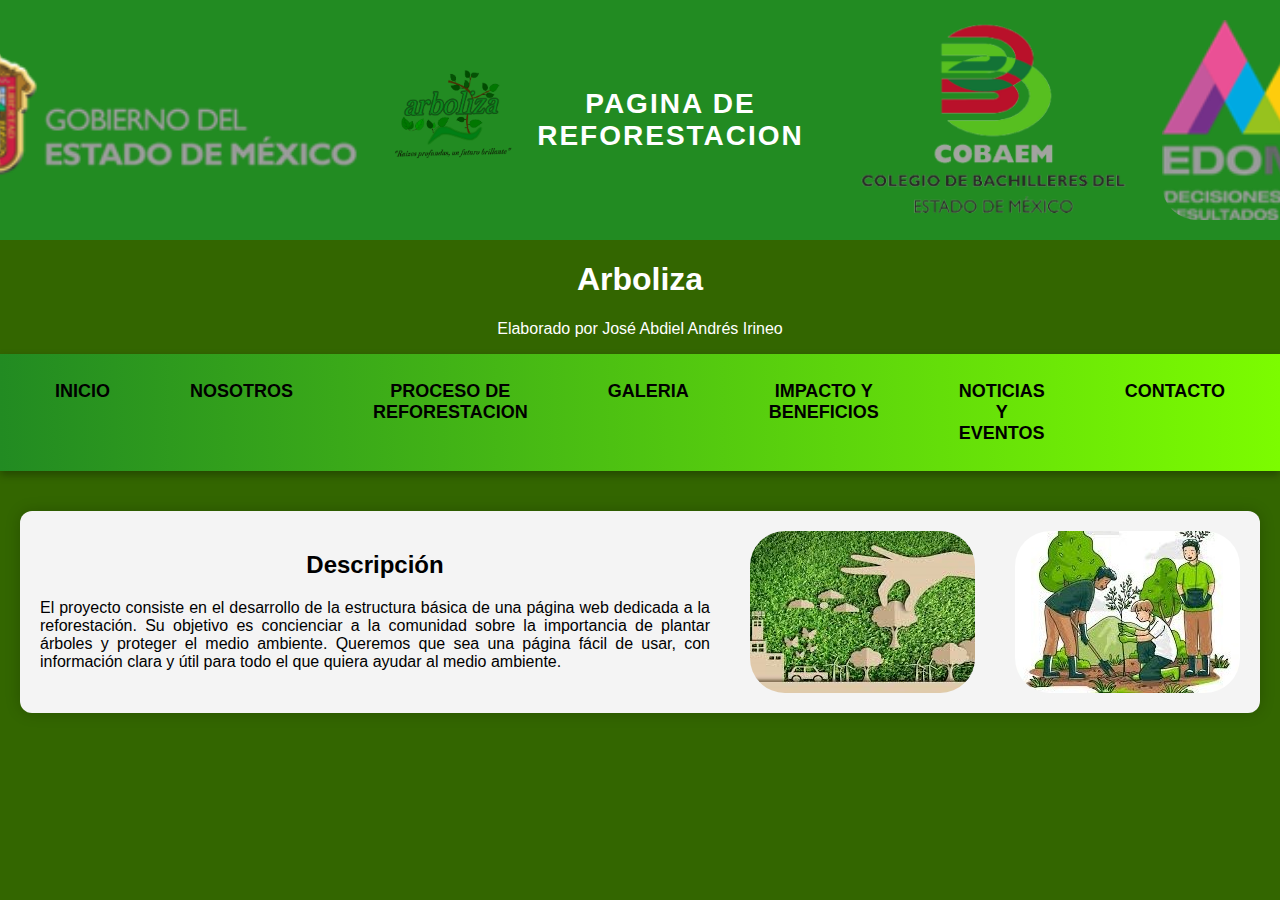
<file: Index.html>
<!DOCTYPE html>
<html>
<head>
	<meta charset="utf-8">
	<meta name="viewport" content="width=device-width, initial-scale=1">
    <link rel="stylesheet" type="text/css" href="estilos.css">
	<title>Arboliza</title>
</head>
<body>
	<header>
	<img src="Img/Estado.png" alt="logo del portafolio">
	<img src="Img/logo1.png" alt="logo del portafolio">
	<span>pagina de Reforestacion</span>
	<img src="Img/Cobaem.png" alt="logo del portafolio">
	<img src="Img/Edomex.png" alt="logo del portafolio">
</header>
<h1>
	Arboliza
</h1>
<p>Elaborado por José Abdiel Andrés Irineo</p>
<!--Barra de navegacion-->
<nav>
	<ul>
		<li><a href="Inicio.html">Inicio</a></li>
		<li>
			<a href="Nosotros.html">Nosotros</a>
			<ul class="Submenu">
			</ul>
		</li>
		<li><a href="Proceso de reforestación.html">Proceso de reforestacion </a></li>
		<li><a href="Galeria.html">Galeria </a></li>
		<li><a href="Impacto y beneficios.html">Impacto y beneficios</a></li>
		<li><a href="Noticias y eventos.html">Noticias y eventos</a></li>
		<li><a href="Contacto.html">Contacto</a></li>
	</ul>
</nav>
<link rel="stylesheet" type="text/css" href="Estilos de texto.css">
<div class="contenido">
	</header>
<! - - Main - ->
<main>
	<aside>
	    <h2>Descripción</h2>
		<p>El proyecto consiste en el desarrollo de la estructura básica de una página web dedicada a la reforestación. Su objetivo es concienciar a la comunidad sobre la importancia de plantar árboles y proteger el medio ambiente. Queremos que sea una página fácil de usar, con información clara y útil para todo el que quiera ayudar al medio ambiente.</p>
		</aside>
	</main>
	<img src="Img/Fotor.jpeg" alt="Foto destacada">
	<img src="Img/verde.jpeg" alt="Foto destacada">
</div>
</body>
</html>
</file>
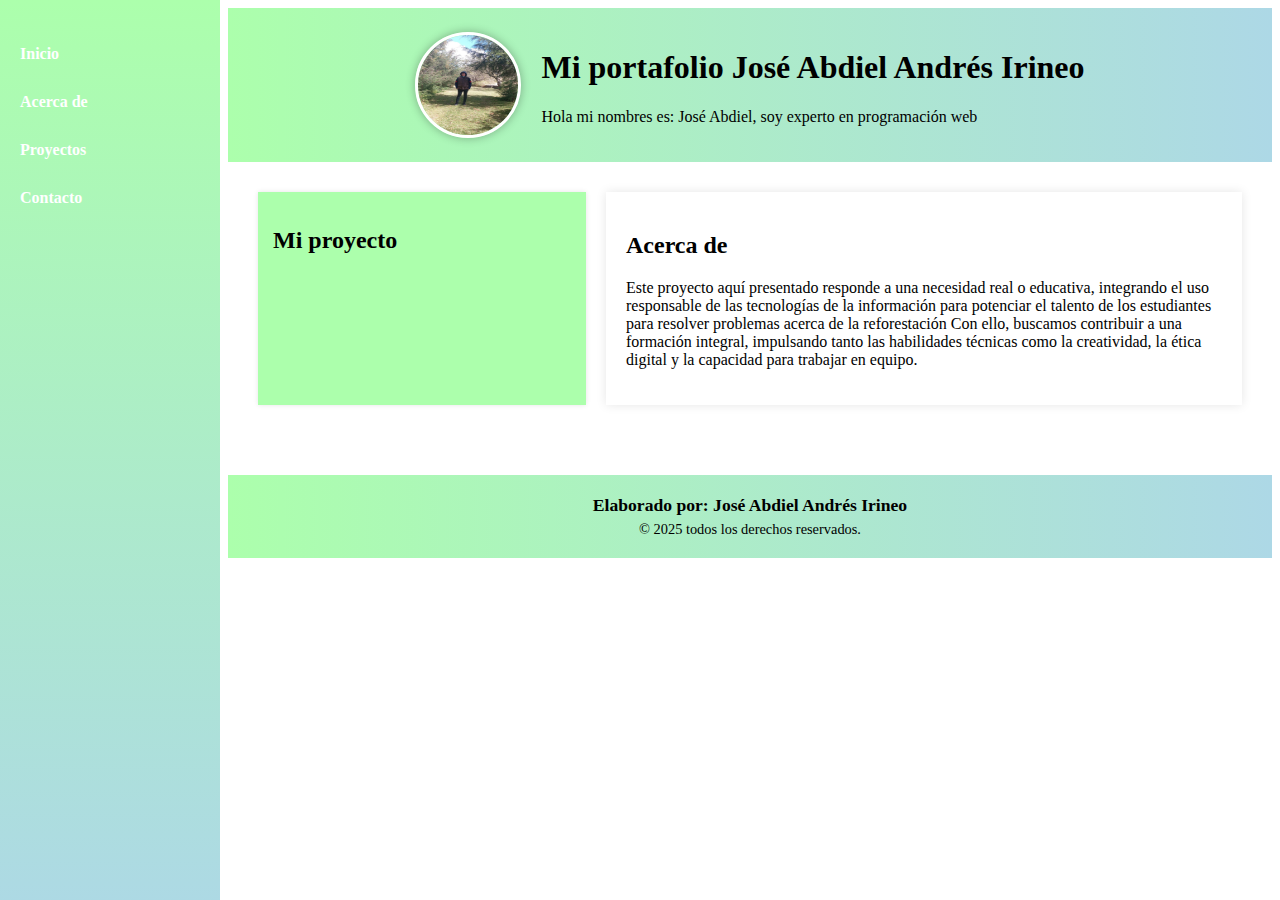
<file: Acerca de.html>
<!DOCTYPE html>
<html>
<head>
	<meta charset="utf-8">
	<meta name="viewport" content="width=device-width, initial-scale=1">
	<link rel="stylesheet" type="text/css" href="Estilosdeinicio1.css">
	<title>Acerca de</title>
</head>
<!--nav izquierdo-->
<nav>
	<ul>
		<li><a href="Index1.html">Inicio
		</a></li>
		<li><a href="Acerca de.html">Acerca de</a></li>
		<li><a href="#">Proyectos</a>
		<ul>
			<li><a href="#">Calificaciones</a></li>
			<li><a href="Directorio.html">Directorio</a></li>
			<li><a href="Index.html">Reforestación</a></li>
			<li><a href="Cuestionario1.html">Cuestionario</a></li>
		</ul> 
	</li>
		<li><a href="Contacto2.html">Contacto</a></li>
	</ul>
</nav>
<div class="contenido">
<!--header con imagen-->
<header>
	<img src="img2/Yo.jpg" alt="Foto de perfil">
	<div class="titulo">
		<h1>Mi portafolio José Abdiel Andrés Irineo</h1>
		<title>ARBOLIZA</title>
		<p>Hola mi nombres es: José Abdiel, soy experto en programación web</p>
	</div>
</header>
<body>
	<! - - Main - ->
<main>
	<aside>
	    <h2>Mi proyecto</h2>
		</aside>
		<article>
			<h2>Acerca de</h2>
			<p>Este proyecto aquí presentado responde a una necesidad real o educativa, integrando el uso responsable de las tecnologías de la información para potenciar el talento de los estudiantes para resolver problemas acerca de la reforestación

Con ello, buscamos contribuir a una formación integral, impulsando tanto las habilidades técnicas como la creatividad, la ética digital y la capacidad para trabajar en equipo.</p>
		</article>
	</main>
	<!--footer-->
	<footer>
		<h3>Elaborado por: José Abdiel Andrés Irineo</h3>
		<p>&copy; 2025 todos los derechos reservados.</p>
	</footer>
</div>
	</html>
</body>
</html>
</file>
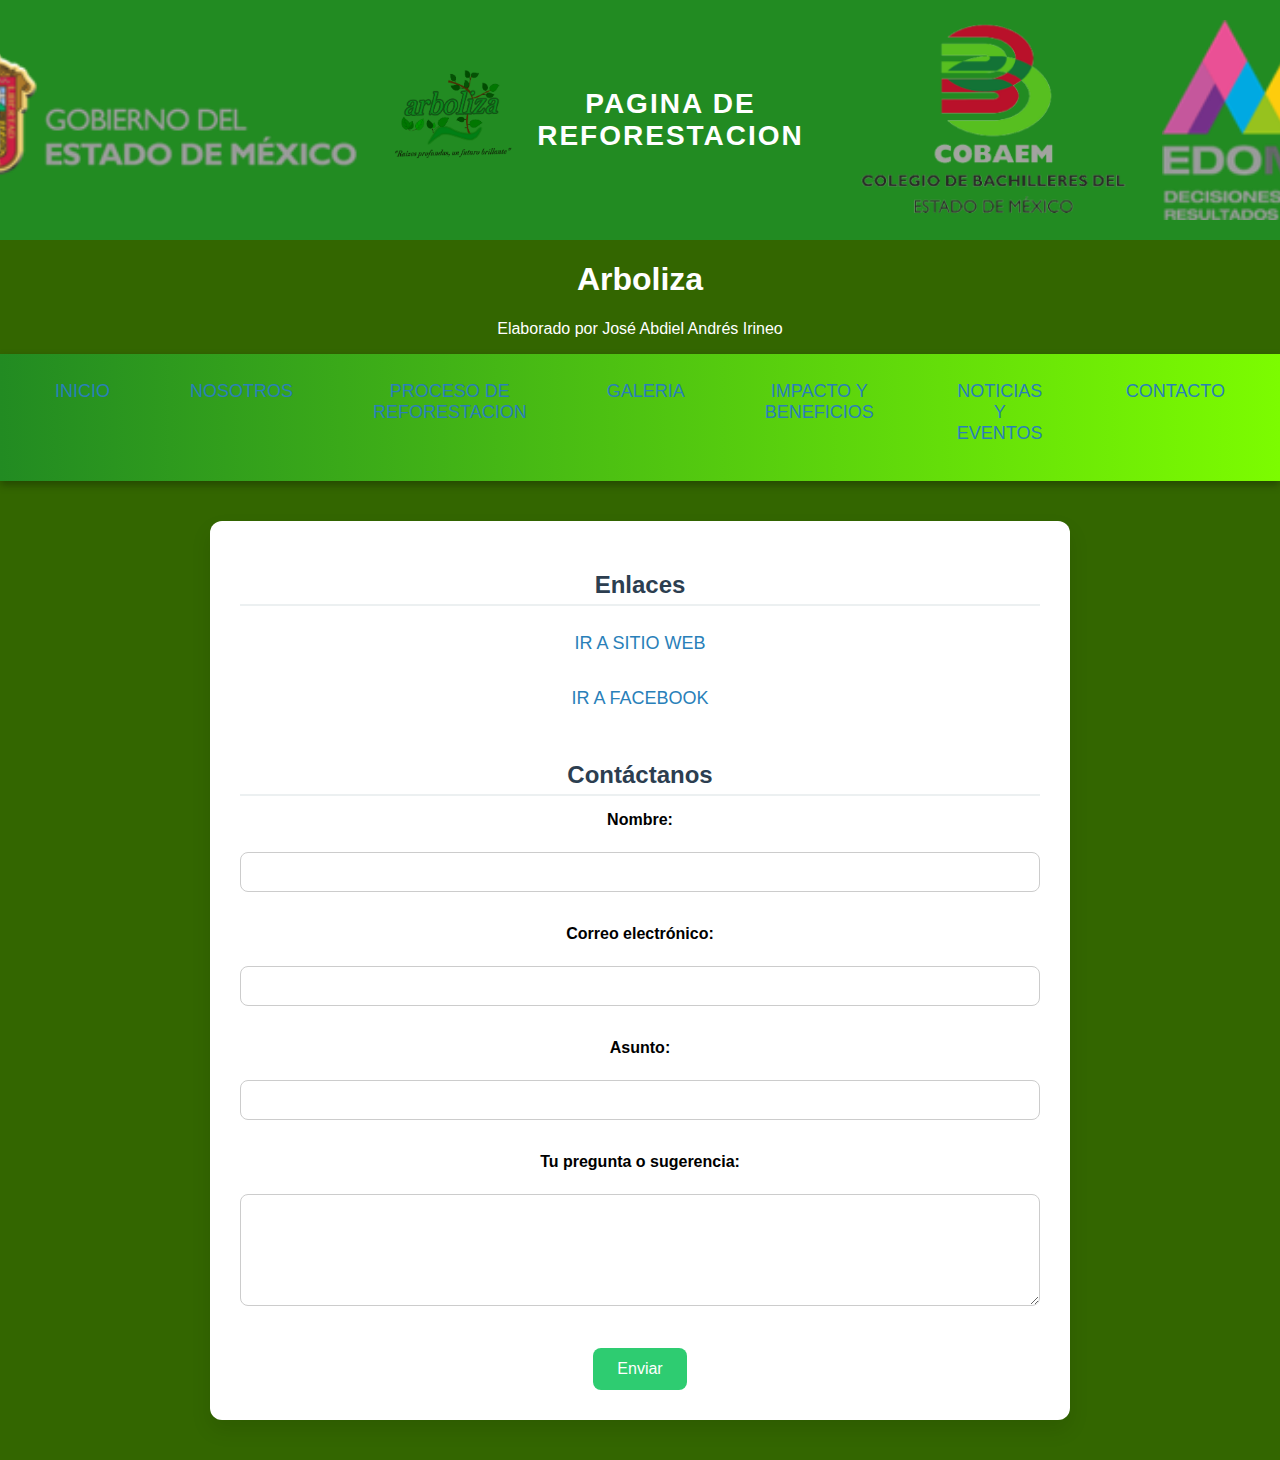
<file: Contacto.html>
<!DOCTYPE html>
<html>
<head>
	<meta charset="utf-8">
	<meta name="viewport" content="width=device-width, initial-scale=1">
	<link rel="stylesheet" type="text/css" href="estilos.css">
	<title>Arboliza</title>
</head>
<body>
	<header>
	<img src="Img/Estado.png" alt="logo del portafolio">
	<img src="Img/logo1.png" alt="logo del portafolio">
	<span>pagina de Reforestacion</span>
	<img src="Img/Cobaem.png" alt="logo del portafolio">
	<img src="Img/Edomex.png" alt="logo del portafolio">
</header>
<h1>
	Arboliza
</h1>
<p>Elaborado por José Abdiel Andrés Irineo</p>
<!--Barra de navegacion-->
<nav>
	<ul>
		<li><a href="Inicio.html">Inicio</a></li>
		<li>
			<a href="Nosotros.html">Nosotros</a></li>
			<ul class="Submenu"></ul>
		</li>
		<li><a href="Proceso de reforestación.html">Proceso de reforestacion </a></li>
		<li><a href="Galeria.html">Galeria </a></li>
		<li><a href="Impacto y beneficios.html">Impacto y beneficios</a></li>
		<li><a href="Noticias y eventos.html">Noticias y eventos</a></li>
		<li><a href="Contacto.html">Contacto</a></li>
	</ul>
</nav>
<link rel="stylesheet" type="text/css" href="Estilocontacto.css">
<div class="contenido">
<! - - Main - ->
<main>
	<h2>Enlaces</h2>
			<ul>
			<section>
				<li><a href="http://cobaem.edomex.gob.mx/" target="-blank">Ir a sitio web</a></li>
				<li><a href="https://www.facebook.com/share/1Esn23o8Gd/" target="-blank">Ir a facebook</a></li>
			</section>
			</ul>
<form action="tu_correo_o_script.php" method="post">
  <h2>Contáctanos</h2>
  
  <label for="nombre">Nombre:</label><br>
  <input type="text" id="nombre" name="nombre" required><br><br>
  
  <label for="email">Correo electrónico:</label><br>
  <input type="email" id="email" name="email" required><br><br>
  
  <label for="asunto">Asunto:</label><br>
  <input type="text" id="asunto" name="asunto"><br><br>
  
  <label for="mensaje">Tu pregunta o sugerencia:</label><br>
  <textarea id="mensaje" name="mensaje" rows="6" required></textarea><br><br>
  
  <button type="submit">Enviar</button>
</form>
</main>
</body>
</html>
</file>
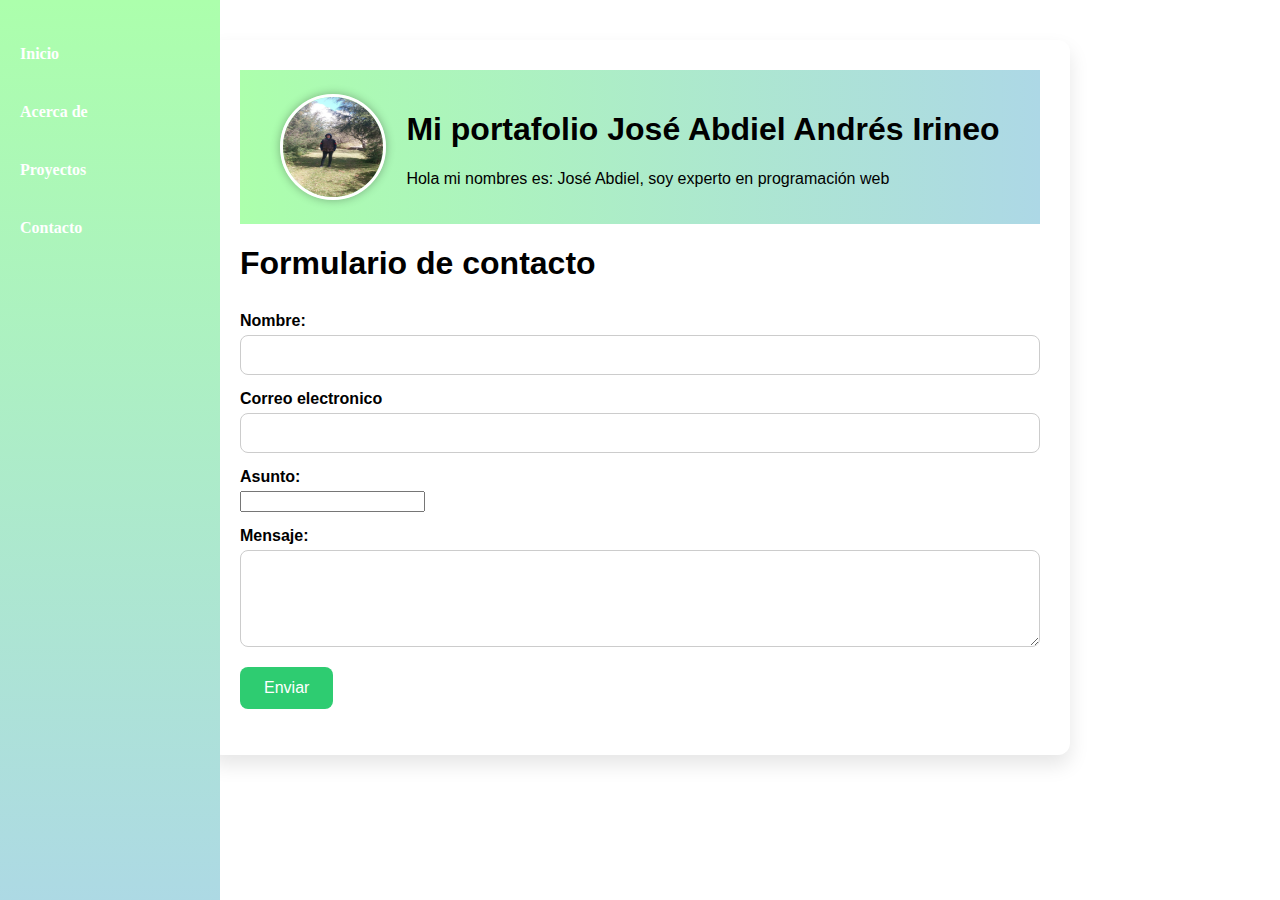
<file: Contacto2.html>
<html lang="es">
<head>
	<meta charset="UTF-8">
	<title>Mi Portafolio 603A</title>
	<style type="text/css"></style>
	<link rel="stylesheet" type="text/css" href="Estilosdeinicio1.css">
	<title>ARBOLIZA</title>
</head>
<!--nav izquierdo-->
<nav>
	<ul>
		<li><a href="Index1.html">Inicio
		</a></li>
		<li><a href="Acerca de.html">Acerca de</a></li>
		<li><a href="#">Proyectos</a>
		<ul>
			<li><a href="Calificaciones.html">Calificaciones</a></li>
			<li><a href="Directorio.html">Directorio</a></li>
			<li><a href="Index.html">Reforestación</a></li>
			<li><a href="Cuestionario1.html">Cuestionario</a></li>
		</ul> </li>
		<li><a href="Contacto2.html">Contacto</a></li>
	</ul>
</nav>
<div class="contenido">
<!--header con imagen-->
<header>
	<img src="img2/Yo.jpg" alt="Foto de perfil">
	<div class="titulo">
		<h1>Mi portafolio José Abdiel Andrés Irineo</h1>
		<title>ARBOLIZA</title>
		<p>Hola mi nombres es: José Abdiel, soy experto en programación web</p>
	</div>
</header>
	<meta name="viewport" content="width=device-width, initial-scale=1">
	<link rel="stylesheet" type="text/css" href="Estilocontacto.css">
	<title>Contacto</title>
</head>
<body>
<h1>Formulario de contacto</h1>
<form action="#"methad="past">
<label for="nombre">Nombre:</label>
<input type="text" id="nombre" name="nombre" required>
<label for="correo">Correo electronico</label>
<input type="email" id="correo" name="correo" required> 
<label for="asunto">Asunto:</label>
<input type="asunto" id="asunto" name="asunto" required>
<label for="mensaje">Mensaje:</label>
<textarea id="mensaje" name="mensaje" rows="5" required></textarea>
<button type="submit">Enviar</button>
</form>
</body>
</html>
</file>
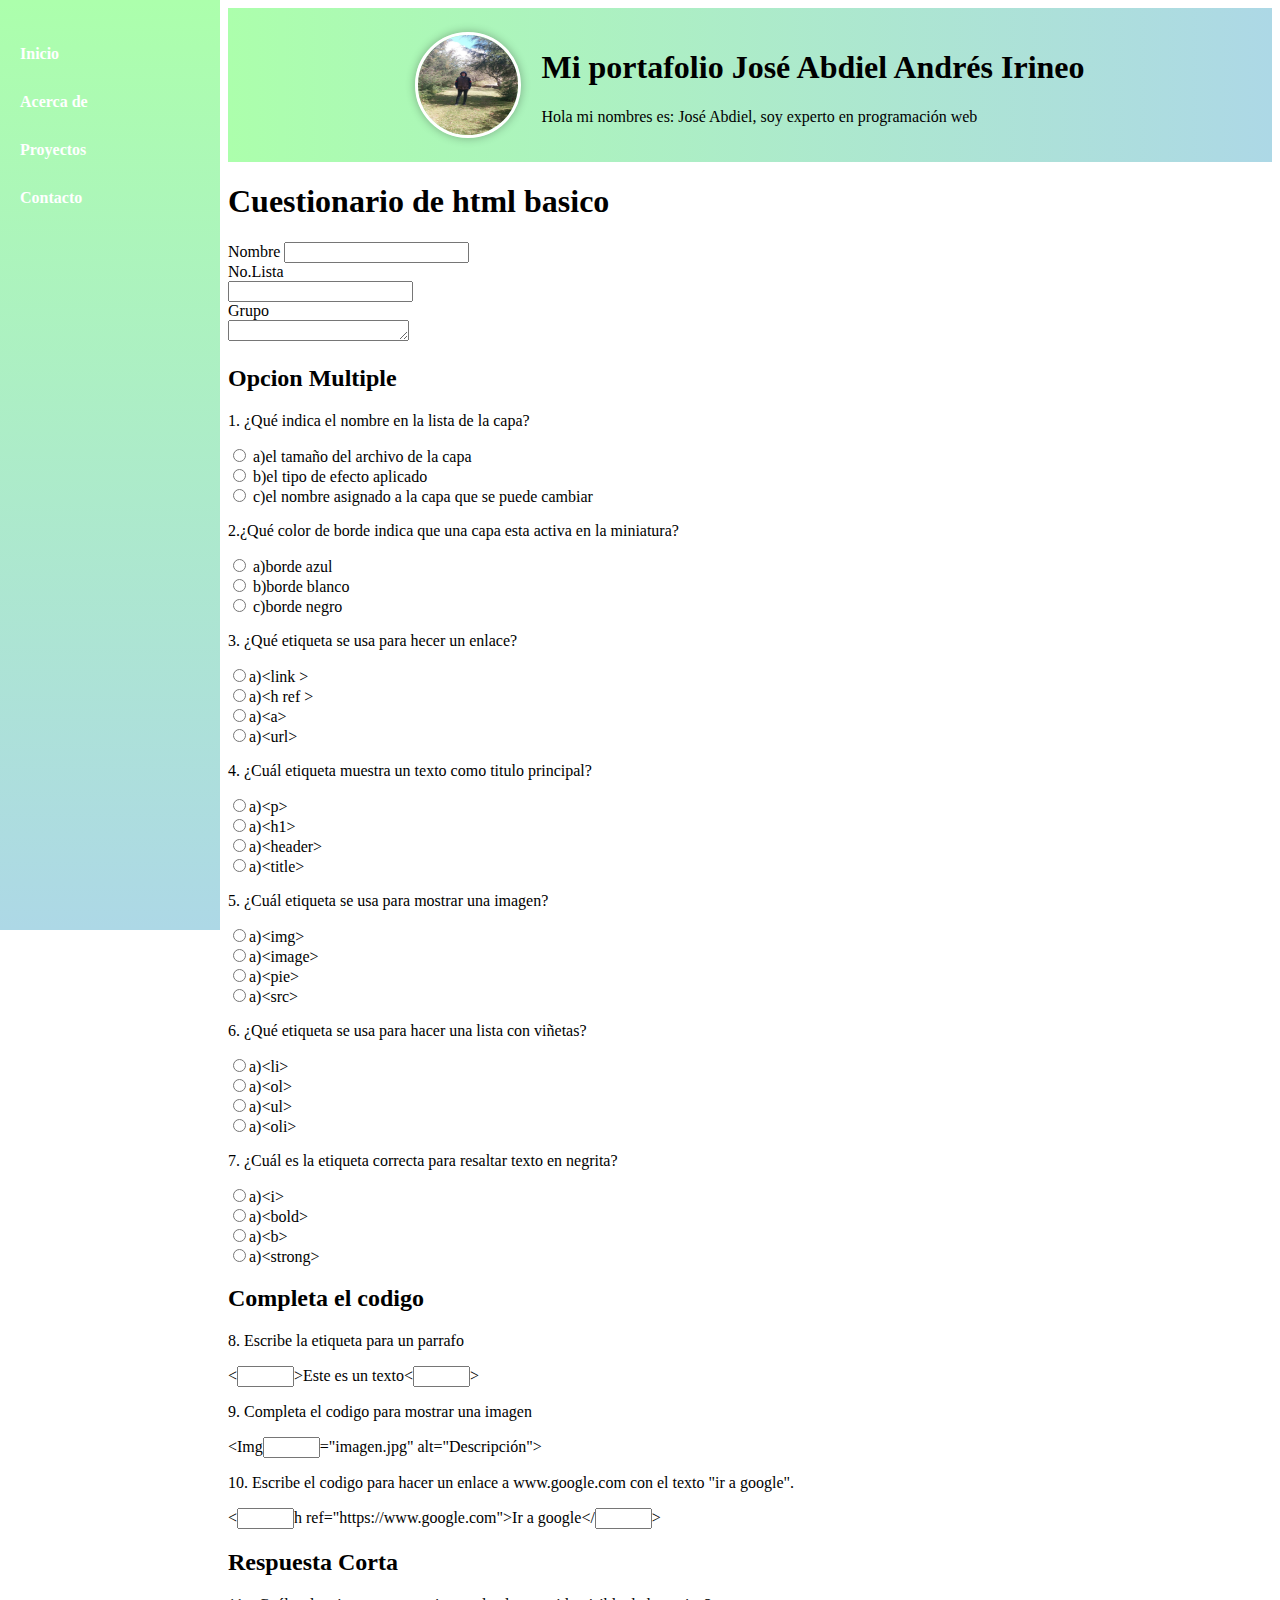
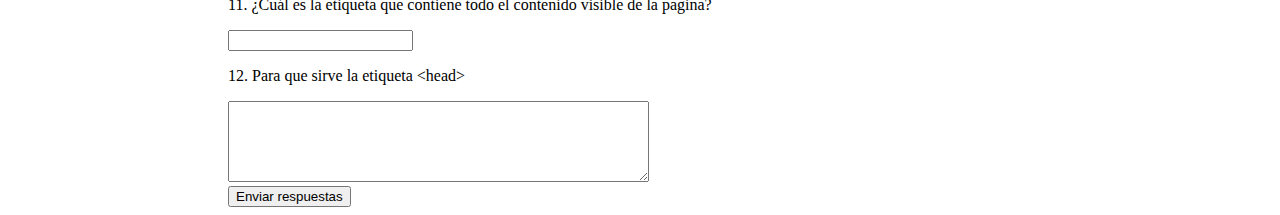
<file: Cuestionario1.html>
<!DOCTYPE html>
<html>
<head>
	<meta charset="utf-8">
	<meta name="viewport" content="width=device-width, initial-scale=1">
	<link rel="stylesheet" type="text/css" href="Estilosdeinicio1.css">
	<title>Cuestionario</title>
</head>
<!--nav izquierdo-->
<nav>
	<ul>
		<li><a href="Index1.html">Inicio
		</a></li>
		<li><a href="Acerca de.html">Acerca de</a></li>
		<li><a href="#">Proyectos</a>
		<ul>
			<li><a href="#">Calificaciones</a></li>
			<li><a href="Directorio.html">Directorio</a></li>
			<li><a href="Index.html">Reforestación</a></li>
			<li><a href="Cuestionario1.html">Cuestionario</a></li>
		</ul> 
	</li>
		<li><a href="Contacto2.html">Contacto</a></li>
	</ul>
</nav>
<div class="contenido">
<!--header con imagen-->
<header>
	<img src="img2/Yo.jpg" alt="Foto de perfil">
	<div class="titulo">
		<h1>Mi portafolio José Abdiel Andrés Irineo</h1>
		<title>ARBOLIZA</title>
		<p>Hola mi nombres es: José Abdiel, soy experto en programación web</p>
	</div>
</header>
<body>
<h1>Cuestionario de html basico</h1>
<form action="#" method="post">
    <label for="Nombre">Nombre</label>
    <input type="text" id="Nombre" name="Nombre" required></br>
    <label for="No.lista">No.Lista</label></br>
    <input type="text" id="No.Lista" name="No.Lista" required></br>
    <label for="Grupo"> Grupo</label></br>
    <textarea id="Mensaje" name="Mensaje" rows="1" required></textarea>
<h2>Opcion Multiple</h2>
<form action="#" method="post">
	<!pregunta 1-->
		<p>1. ¿Qué indica el nombre en la lista de la capa?</p>
		<input type="radio" name="p1" value="a"> a)el tamaño del archivo de la capa</br>
		<input type="radio" name="p1" value="b"> b)el tipo de efecto aplicado</br>
		<input type="radio" name="p1" value="c"> c)el nombre asignado a la capa que se puede cambiar</br>
	<!pregunta 2-->
		<p> 2.¿Qué color de borde indica que una capa esta activa en la miniatura?</p>
		<input type="radio" name="p2" value="a"> a)borde azul</br>
		<input type="radio" name="p2" value="b"> b)borde blanco</br>
		<input type="radio" name="p2" value="a"> c)borde negro</br>
	<!pregunta 3 - ->
		<p>3. ¿Qué etiqueta se usa para hecer un enlace?</p>
	    <input type="radio" name="p3" value="a">a)&lt;link &gt;</br>
	    <input type="radio" name="p3" value="a">a)&lt;h ref &gt;</br>
	    <input type="radio" name="p3" value="a">a)&lt;a&gt;</br>
	    <input type="radio" name="p3" value="a">a)&lt;url&gt;</br>
	<!pregunta 4 - ->
		<p>4. ¿Cuál etiqueta muestra un texto como titulo principal?</p>
	    <input type="radio" name="p4" value="a">a)&lt;p&gt;</br>
	    <input type="radio" name="p4" value="a">a)&lt;h1&gt;</br>
	    <input type="radio" name="p4" value="a">a)&lt;header&gt;</br>
	    <input type="radio" name="p4" value="a">a)&lt;title&gt;</br>
	<!pregunta 5 - ->
		<p>5. ¿Cuál etiqueta se usa para mostrar una imagen?</p>
	    <input type="radio" name="p5" value="a">a)&lt;img&gt;</br>
	    <input type="radio" name="p5" value="a">a)&lt;image&gt;</br>
	    <input type="radio" name="p5" value="a">a)&lt;pie&gt;</br>
	    <input type="radio" name="p5" value="a">a)&lt;src&gt;</br>
	<!pregunta 6 - ->
		<p>6. ¿Qué etiqueta se usa para hacer una lista con viñetas?</p>
	    <input type="radio" name="p6" value="a">a)&lt;li&gt;</br>
	    <input type="radio" name="p6" value="a">a)&lt;ol&gt;</br>
	    <input type="radio" name="p6" value="a">a)&lt;ul&gt;</br>
	    <input type="radio" name="p6" value="a">a)&lt;oli&gt;</br>
	<!pregunta 7 - ->
		<p>7. ¿Cuál es la etiqueta correcta para resaltar texto en negrita?</p>
	    <input type="radio" name="p7" value="a">a)&lt;i&gt;</br>
	    <input type="radio" name="p7" value="a">a)&lt;bold&gt;</br>
	    <input type="radio" name="p7" value="a">a)&lt;b&gt;</br>
	    <input type="radio" name="p7" value="a">a)&lt;strong&gt;</br>
<h2>Completa el codigo</h2>
<!pregunta 8 - ->
    <p>8. Escribe la etiqueta para un parrafo</p>
&lt;<input type="text" id="este es un texto"  name="este es un texto" size="4">&gt;Este es un texto&lt;<input type="text" id="este es un texto" name="este es un texto" size="4">&gt;
<!pregunta 9 - ->
	<p>9. Completa el codigo para mostrar una imagen</p>
&lt;Img<input type="text" id="este es un texto"  name="este es un texto" size="4" required>="imagen.jpg" alt="Descripción"&gt;
<!pregunta 10 - ->
	<p>10. Escribe el codigo para hacer un enlace a www.google.com con el texto "ir a google".</p>
&lt;<input type="text" id="este es un texto"  name="este es un texto" size="4" required>h ref="https://www.google.com"&gt;Ir a google&lt;/<input type="text" id="este es un texto"  name="este es un texto" size="4">&gt;
<h2>Respuesta Corta</h2>
<!pregunta 11 - ->
	<p>11. ¿Cuál es la etiqueta que contiene todo el contenido visible de la pagina?</p>
<input type="text" id="este es un texto"  name="este es un texto" size="20" required>
<!pregunta 12 - ->
	<p>12. Para que sirve la etiqueta &lt;head&gt;</p>
<textarea name="p12" rows="5" cols="50"></textarea></br>
<input type="submit" value="Enviar respuestas"></button>
</form>
</body>
</html>
</file>
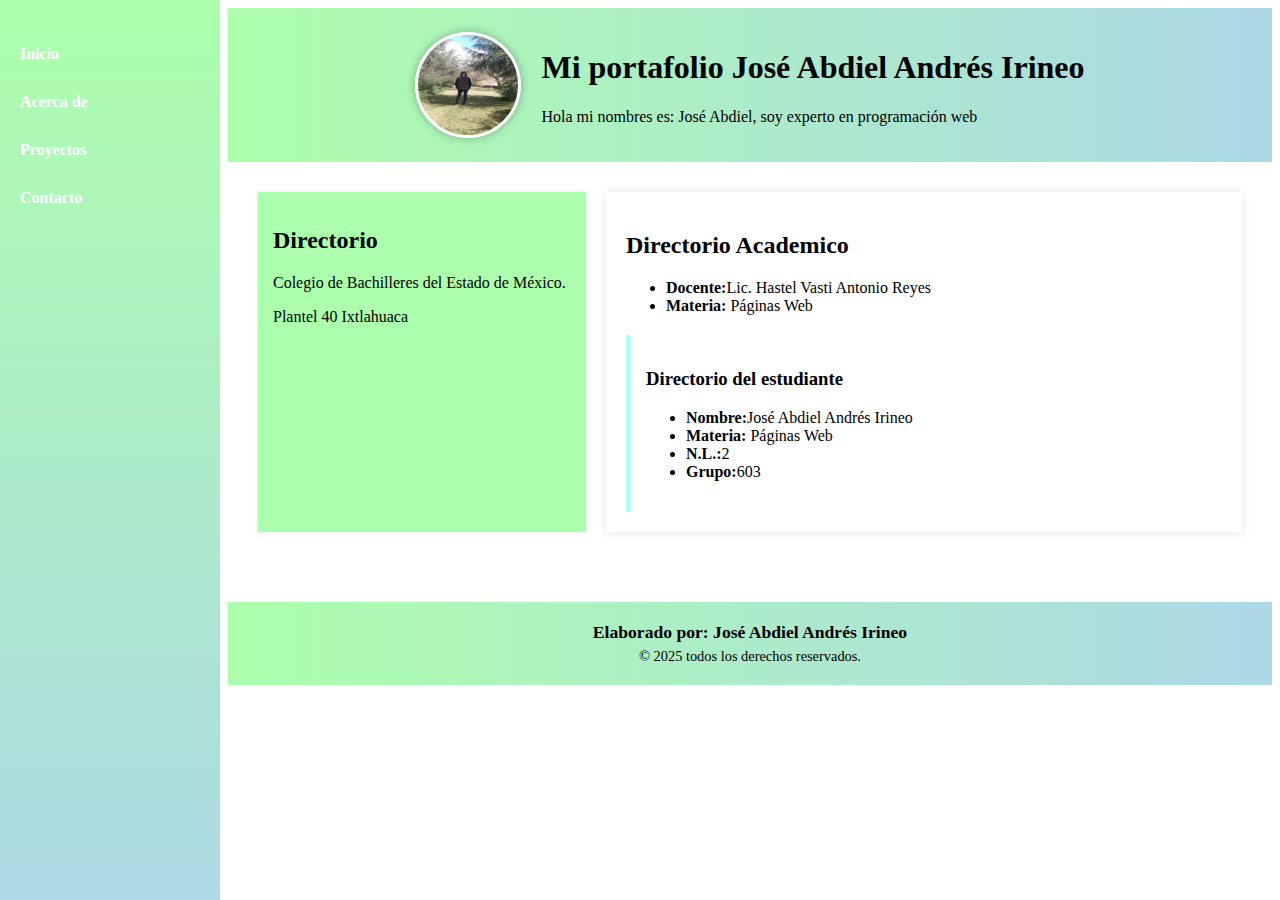
<file: Directorio.html>
<!DOCTYPE html>
<html>
<head>
	<meta charset="utf-8">
	<meta name="viewport" content="width=device-width, initial-scale=1">
	<link rel="stylesheet" type="text/css" href="Estilosdeinicio1.css">
	<title>Directorio</title>
</head>
<!--nav izquierdo-->
<nav>
	<ul>
		<li><a href="Index1.html">Inicio
		</a></li>
		<li><a href="Acerca de.html">Acerca de</a></li>
		<li><a href="#">Proyectos</a>
		<ul>
			<li><a href="Calificaciones.html">Calificaciones</a></li>
			<li><a href="Directorio.html">Directorio</a></li>
			<li><a href="Index.html">Reforestación</a></li>
			<li><a href="Cuestionario1.html">Cuestionario</a></li>
		</ul> 
	</li>
		<li><a href="Contacto2.html">Contacto</a></li>
	</ul>
</nav>
<div class="contenido">
<!--header con imagen-->
<header>
	<img src="img2/Yo.jpg" alt="Foto de perfil">
	<div class="titulo">
		<h1>Mi portafolio José Abdiel Andrés Irineo</h1>
		<title>ARBOLIZA</title>
		<p>Hola mi nombres es: José Abdiel, soy experto en programación web</p>
	</div>
</header>
<body>
	<! - - Main - ->
<main>
	<aside>
	    <h2>Directorio</h2>
		<p>Colegio de Bachilleres del Estado de México.</p>
		<p>Plantel 40 Ixtlahuaca</p>
		</aside>
		<article>
			<h2>Directorio Academico</h2>
	<ul>
  <li><strong>Docente:</strong>Lic. Hastel Vasti Antonio Reyes</li>
  <li><strong>Materia:</strong> Páginas Web</li>
</ul>
			<section>
				<h3>Directorio del estudiante</h3>
<ul>
  <li><strong>Nombre:</strong>José Abdiel Andrés Irineo</li>
  <li><strong>Materia:</strong> Páginas Web</li>
  <li><strong>N.L.:</strong>2</li>
  <li><strong>Grupo:</strong>603</li>
</ul>
			</section>
		</article>
	</main>
	<!--footer-->
	<footer>
		<h3>Elaborado por: José Abdiel Andrés Irineo</h3>
		<p>&copy; 2025 todos los derechos reservados.</p>
	</footer>
</div>
</body>
</html>
</file>
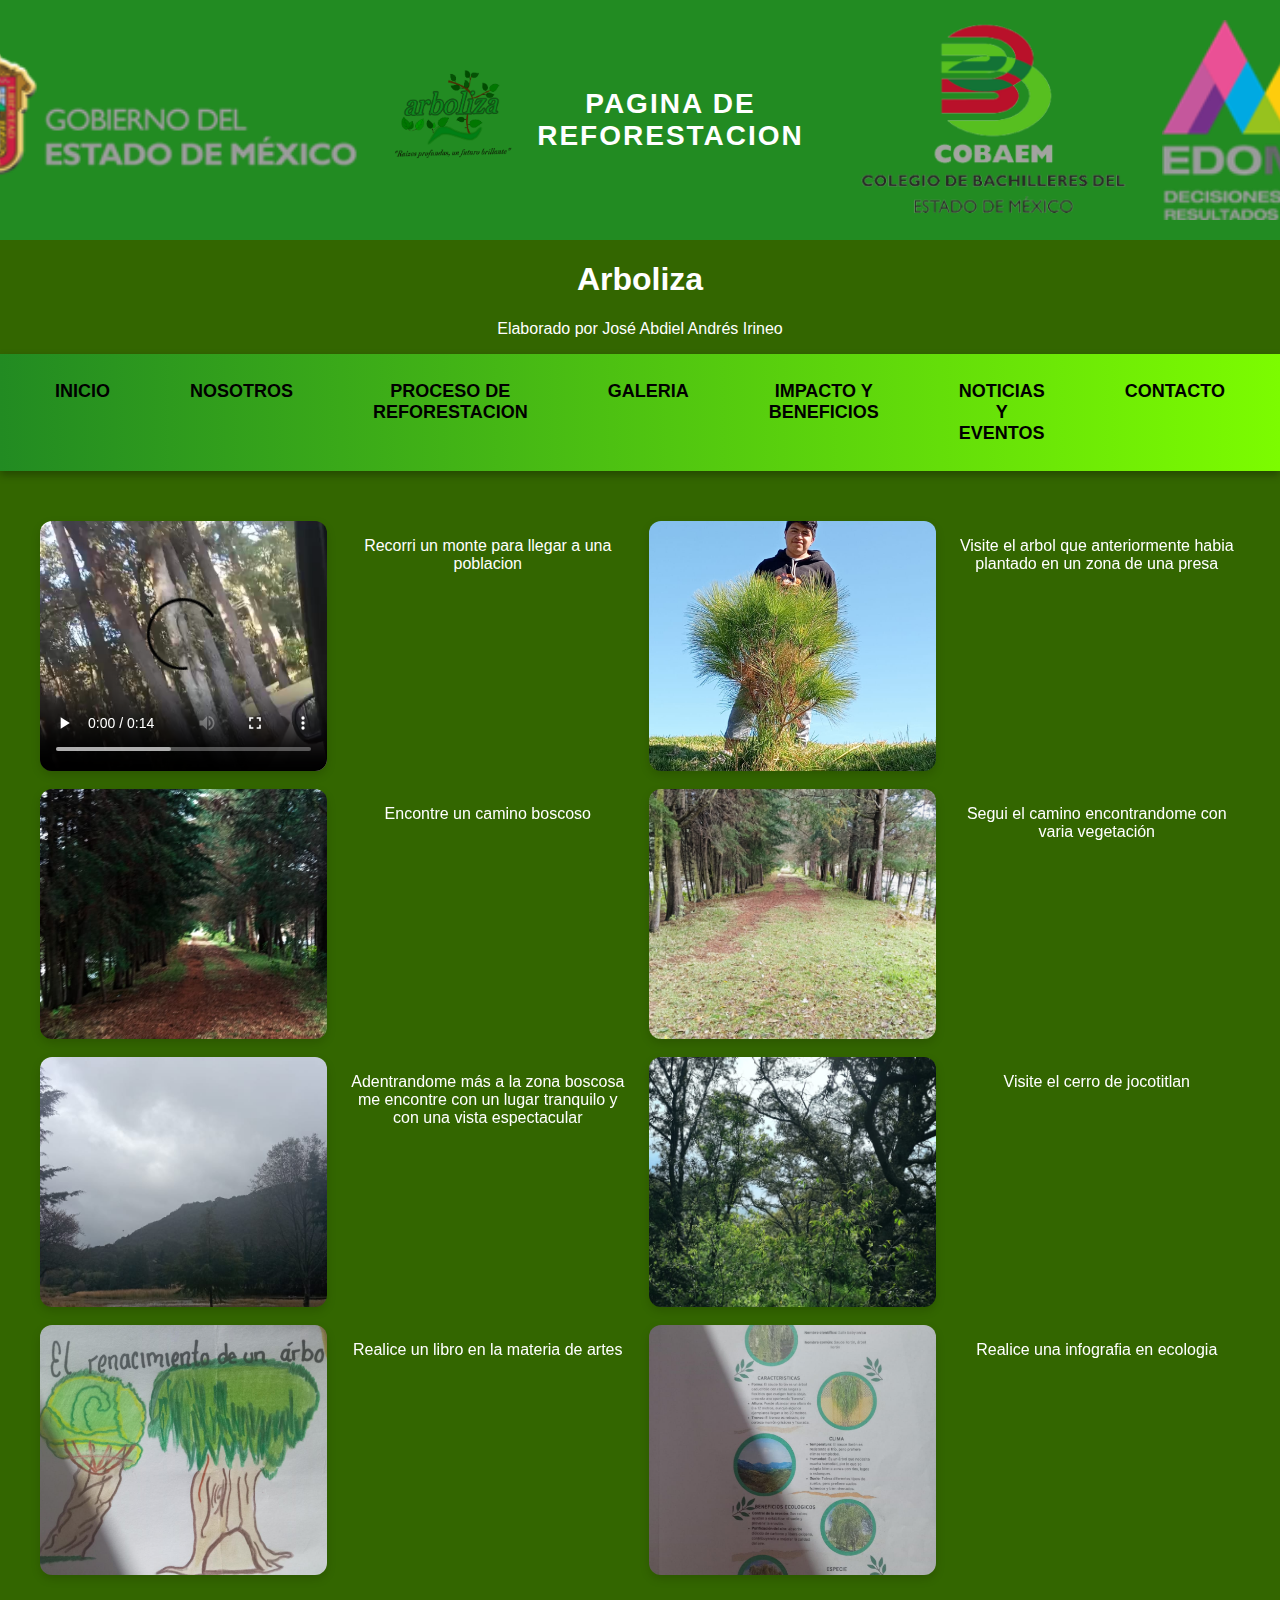
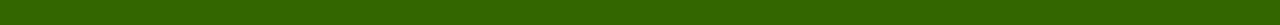
<file: Galeria.html>
<!DOCTYPE html>
<html>
<head>
	<meta charset="utf-8">
	<meta name="viewport" content="width=device-width, initial-scale=1">
    <link rel="stylesheet" type="text/css" href="estilos.css">
	<title>Arboliza</title>
</head>
<body>
	<header>
	<img src="Img/Estado.png" alt="logo del portafolio">
	<img src="Img/logo1.png" alt="logo del portafolio">
	<span>pagina de Reforestacion</span>
	<img src="Img/Cobaem.png" alt="logo del portafolio">
	<img src="Img/Edomex.png" alt="logo del portafolio">
</header>
<h1>
	Arboliza
</h1>
<p>Elaborado por José Abdiel Andrés Irineo</p>
<!--Barra de navegacion-->
<nav>
	<ul>
		<li><a href="Inicio.html">Inicio</a></li>
		<li>
			<a href="Nosotros.html">Nosotros</a></li>
			<ul class="Submenu"></ul>
		</li>
		<li><a href="Proceso de reforestación.html">Proceso de reforestacion </a></li>
		<li><a href="Galeria.html">Galeria </a></li>
		<li><a href="Impacto y beneficios.html">Impacto y beneficios</a></li>
		<li><a href="Noticias y eventos.html">Noticias y eventos</a></li>
		<li><a href="Contacto.html">Contacto</a></li>
	</ul>
</nav>
<div class="contenido">
 <link rel="stylesheet" type="text/css" href="estiloga.css">
<div class="video-container">
<video src="Videos/camino.mp4" controls></video>
<p>Recorri un monte para llegar a una poblacion</p>
<img src="Img/Primera.jpeg"alt="imagen destacada">
<p>Visite el arbol que anteriormente habia plantado en un  zona de una presa </p>
<img src="Img/Cuarta.jpeg"alt="imagen destacada">
<p>Encontre un camino boscoso</p>
	<img src="Img/5.jpeg"alt="imagen destacada">
<p>Segui el camino encontrandome con varia vegetación</p>
<img src="Img/6.jpeg"alt="imagen destacada">
<p>Adentrandome más a la zona boscosa me encontre con un lugar tranquilo y con una vista espectacular</p>
	<img src="Img/7.jpeg"alt="imagen destacada">
<p>Visite el cerro de jocotitlan </p>
<img src="Img/artes.jpeg"alt="imagen destacada">
<p>Realice un libro en la materia de artes</p>
<img src="Img/ecologia.jpeg"alt="imagen destacada">
<p>Realice una infografia en ecologia</p>
</div></div>
</body>
</html>
</file>
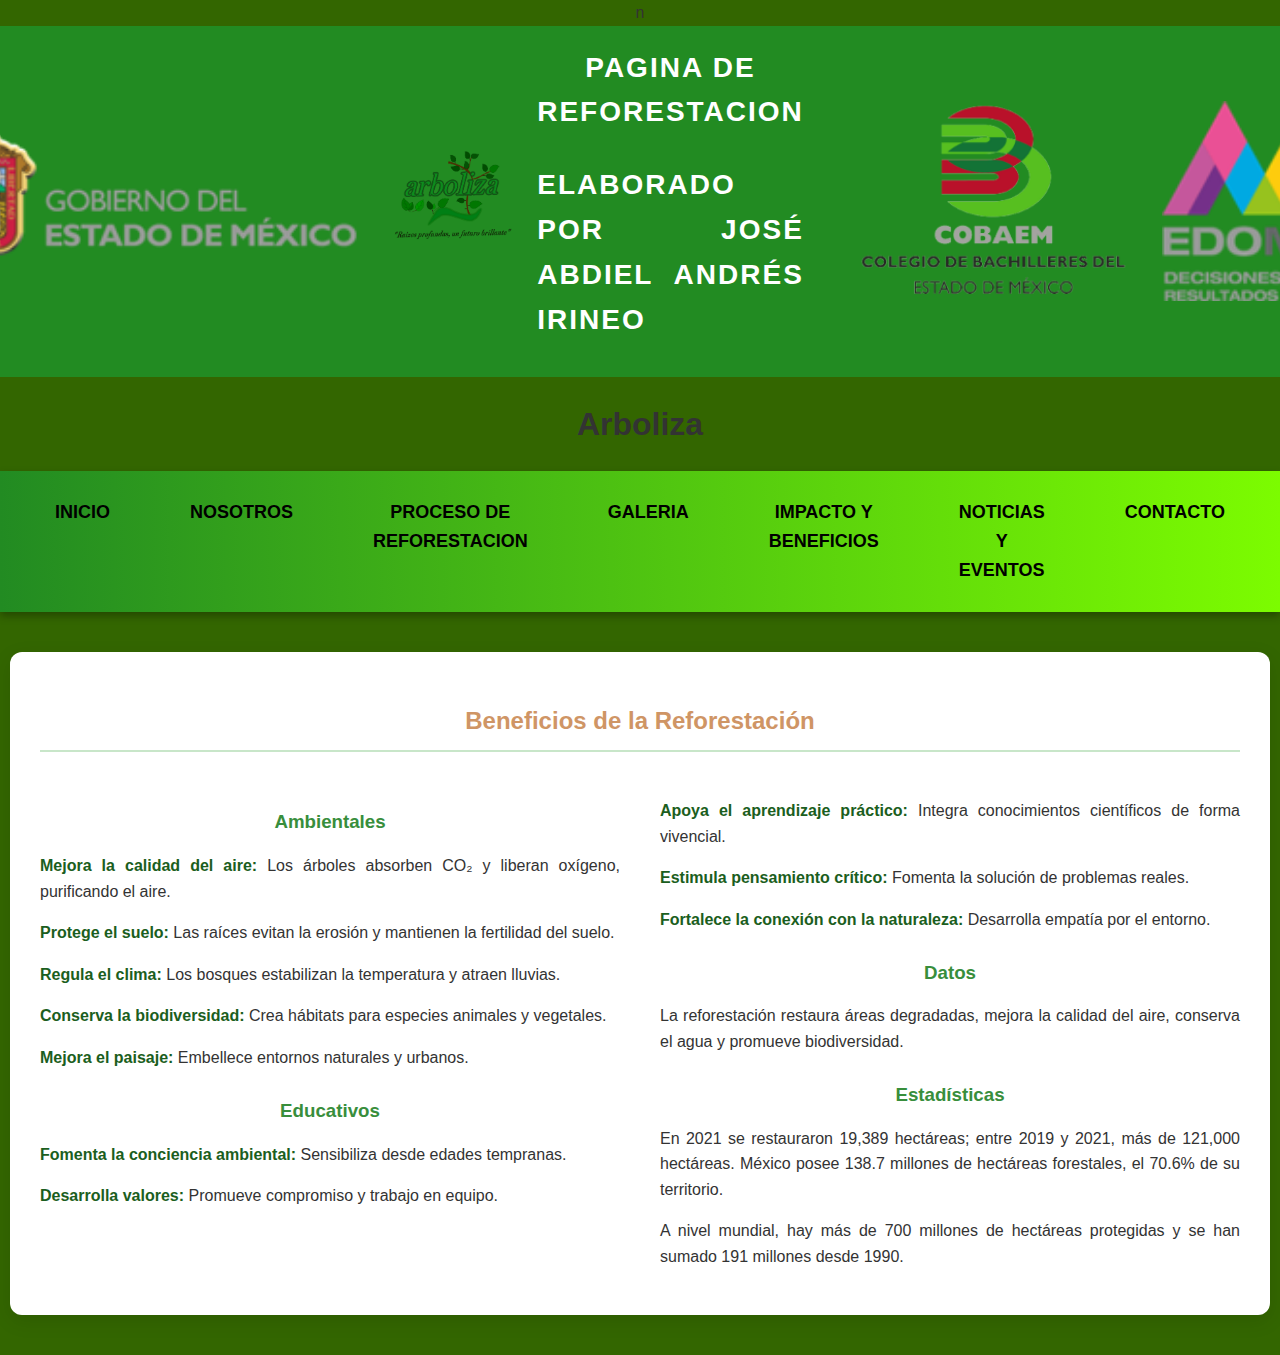
<file: Impacto y beneficios.html>
n<!DOCTYPE html>
<html>
<head>
	<meta charset="utf-8">
	<meta name="viewport" content="width=device-width, initial-scale=1">
	<link rel="stylesheet" type="text/css" href="estilos.css">
	<title>Arboliza</title>
</head>
<body>
	<header>
	<img src="Img/Estado.png" alt="logo del portafolio">
	<img src="Img/logo1.png" alt="logo del portafolio">
	<span>pagina de Reforestacion <p>Elaborado por José Abdiel Andrés Irineo</p></span>
	<img src="Img/Cobaem.png" alt="logo del portafolio">
	<img src="Img/Edomex.png" alt="logo del portafolio">
</header>
	
<h1>
	Arboliza
</h1>
<!--Barra de navegacion-->
<nav>
	<ul>
		<li><a href="Inicio.html">Inicio</a></li>
		<li>
			<a href="Nosotros.html">Nosotros</a></li>
			<ul class="Submenu"></ul>
		</li>
		<li><a href="Proceso de reforestación.html">Proceso de reforestacion </a></li>
		<li><a href="Galeria.html">Galeria </a></li>
		<li><a href="Impacto y beneficios.html">Impacto y beneficios</a></li>
		<li><a href="Noticias y eventos.html">Noticias y eventos</a></li>
		<li><a href="Contacto.html">Contacto</a></li>
	</ul>
</nav>
<link rel="stylesheet" type="text/css" href="Estilos de impacto.css">
<div class="contenedor">
  <h2>Beneficios de la Reforestación</h2>
  <div class="columnas">
    <!-- Columna 1 -->
    <div class="columna">
      <h3>Ambientales</h3>
      <p><strong>Mejora la calidad del aire:</strong> Los árboles absorben CO₂ y liberan oxígeno, purificando el aire.</p>
      <p><strong>Protege el suelo:</strong> Las raíces evitan la erosión y mantienen la fertilidad del suelo.</p>
      <p><strong>Regula el clima:</strong> Los bosques estabilizan la temperatura y atraen lluvias.</p>
      <p><strong>Conserva la biodiversidad:</strong> Crea hábitats para especies animales y vegetales.</p>
      <p><strong>Mejora el paisaje:</strong> Embellece entornos naturales y urbanos.</p>

      <h3>Educativos</h3>
      <p><strong>Fomenta la conciencia ambiental:</strong> Sensibiliza desde edades tempranas.</p>
      <p><strong>Desarrolla valores:</strong> Promueve compromiso y trabajo en equipo.</p>
    </div>

    <!-- Columna 2 -->
    <div class="columna">
      <p><strong>Apoya el aprendizaje práctico:</strong> Integra conocimientos científicos de forma vivencial.</p>
      <p><strong>Estimula pensamiento crítico:</strong> Fomenta la solución de problemas reales.</p>
      <p><strong>Fortalece la conexión con la naturaleza:</strong> Desarrolla empatía por el entorno.</p>

      <h3>Datos</h3>
      <p>La reforestación restaura áreas degradadas, mejora la calidad del aire, conserva el agua y promueve biodiversidad.</p>

      <h3>Estadísticas</h3>
      <p>En 2021 se restauraron 19,389 hectáreas; entre 2019 y 2021, más de 121,000 hectáreas. México posee 138.7 millones de hectáreas forestales, el 70.6% de su territorio.</p>
      <p>A nivel mundial, hay más de 700 millones de hectáreas protegidas y se han sumado 191 millones desde 1990.</p>
    </div>
  </div>
</div>

</body>
</html>
</file>
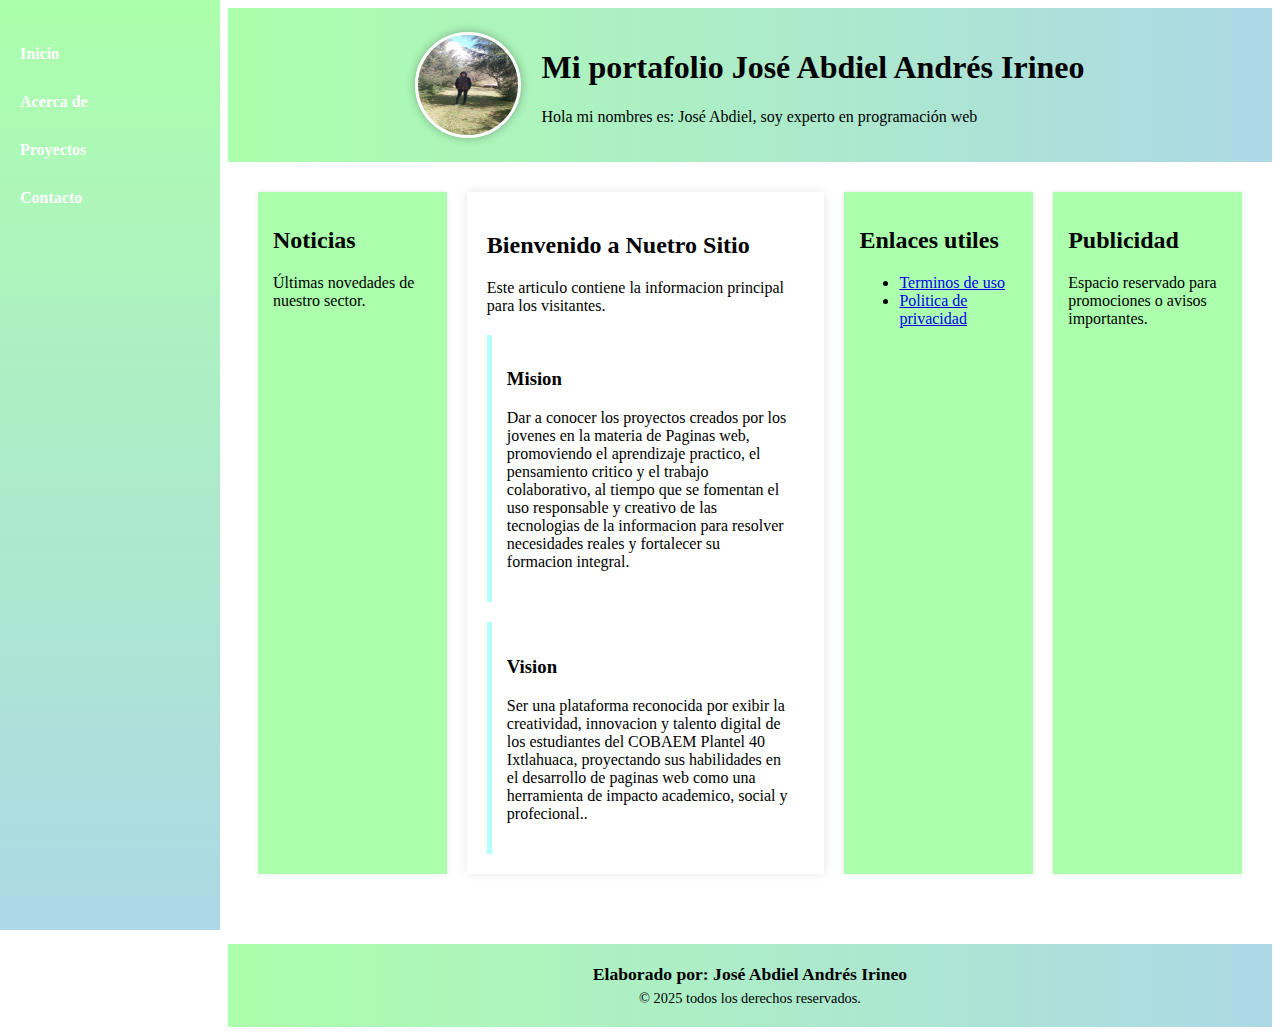
<file: Index1.html>
<html lang="es">
<head>
	<meta charset="UTF-8">
	<title>Mi Portafolio 603A</title>
	<style type="text/css"></style>
	<link rel="stylesheet" type="text/css" href="Estilosdeinicio1.css">
	<title>ARBOLIZA</title>
</head>
<!--nav izquierdo-->
<nav>
	<ul>
		<li><a href="Index1.html">Inicio
		</a></li>
		<li><a href="Acerca de.html">Acerca de</a></li>
		<li><a href="#">Proyectos</a>
		<ul>
			<li><a href="#">Calificaciones</a></li>
			<li><a href="Directorio.html">Directorio</a></li>
			<li><a href="Index.html">Reforestación</a></li>
			<li><a href="Cuestionario1.html">Cuestionario</a></li>
		</ul> </li>
		<li><a href="Contacto2.html">Contacto</a></li>
	</ul>
</nav>
<div class="contenido">
<!--header con imagen-->
<header>
	<img src="img2/Yo.jpg" alt="Foto de perfil">
	<div class="titulo">
		<h1>Mi portafolio José Abdiel Andrés Irineo</h1>
		<title>ARBOLIZA</title>
		<p>Hola mi nombres es: José Abdiel, soy experto en programación web</p>
	</div>
</header>
<! - - Main - ->
<main>
	<aside>
	    <h2>Noticias</h2>
		<p>Últimas novedades de nuestro sector.</p>
		</aside>
		<article>
			<h2>Bienvenido a Nuetro Sitio</h2>
			<p>Este articulo contiene la informacion principal para los visitantes.</p>

			<section>
				<h3>Mision</h3>
				<p>Dar a conocer los proyectos creados por los jovenes en la materia de Paginas web, promoviendo el aprendizaje practico, el pensamiento critico y el trabajo colaborativo, al tiempo que se fomentan el uso responsable y creativo de las tecnologias de la informacion para resolver necesidades reales y fortalecer su formacion integral.</p>
			</section>
			<section>
			<h3>Vision</h3>
			<p>Ser una plataforma reconocida por exibir la creatividad, innovacion y talento digital de los estudiantes del COBAEM Plantel 40 Ixtlahuaca, proyectando sus habilidades en el desarrollo de paginas web como una herramienta de impacto academico, social y profecional..</p>
			</section>
		</article>
		<aside>
			<h2>Enlaces utiles</h2>
			<ul>
				<li><a href="#">Terminos de uso</a></li>
				<li><a href="#">Politica de privacidad</a></li>
			</ul>
		</aside>
		<aside>
			<h2>Publicidad</h2>
			<p>Espacio reservado para promociones o avisos importantes.</p>
		</aside>
	</main>
	<!--footer-->
	<footer>
		<h3>Elaborado por: José Abdiel Andrés Irineo</h3>
		<p>&copy; 2025 todos los derechos reservados.</p>
	</footer>
</div>
	</html>
</file>
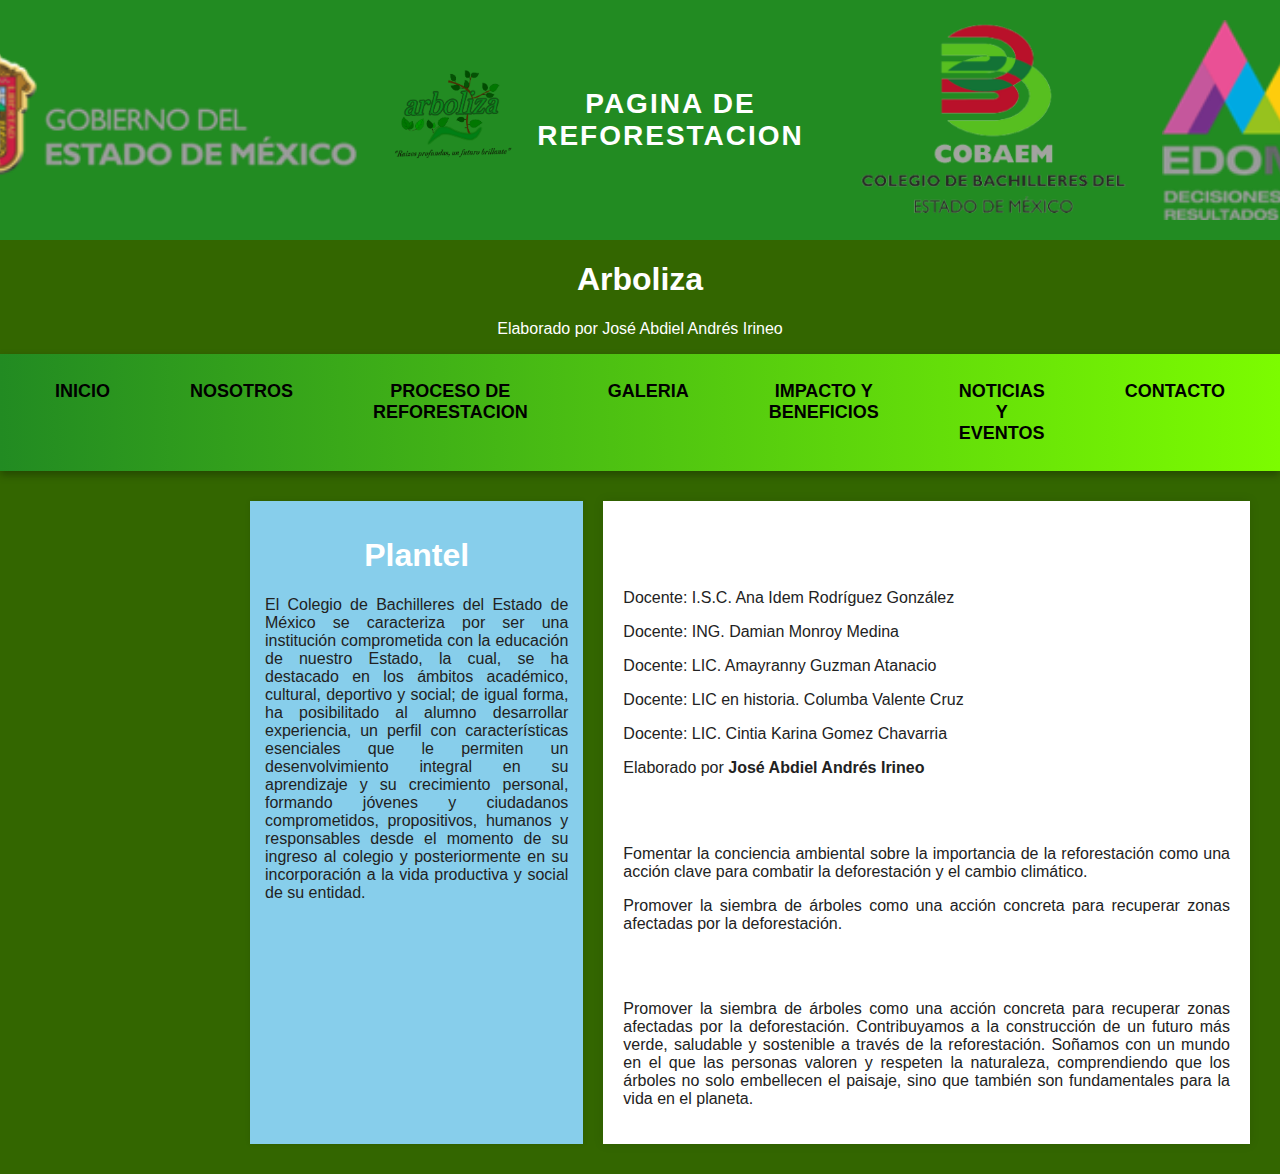
<file: Nosotros.html>
<!DOCTYPE html>
<html>
<head>
	<meta charset="utf-8">
	<meta name="viewport" content="width=device-width, initial-scale=1">
	<link rel="stylesheet" type="text/css" href="estilos.css">
	<title>Nosotros</title>
</head>
<body>
<header>
	<img src="Img/Estado.png" alt="logo del portafolio">
	<img src="Img/logo1.png" alt="logo del portafolio">
	<span>pagina de Reforestacion</span>
	<img src="Img/Cobaem.png" alt="logo del portafolio">
	<img src="Img/Edomex.png" alt="logo del portafolio">
</header>
<h1>
	Arboliza
</h1>
<p>Elaborado por José Abdiel Andrés Irineo</p>
<!--Barra de navegacion-->
<nav>
	<ul>
		<li><a href="Inicio.html">Inicio</a></li>
		<li>
			<a href="Nosotros.html">Nosotros</a></li>
			<ul class="Submenu"></ul>
		</li>
		<li><a href="Proceso de reforestación.html">Proceso de reforestacion </a></li>
		<li><a href="Galeria.html">Galeria </a></li>
		<li><a href="Impacto y beneficios.html">Impacto y beneficios</a></li>
		<li><a href="Noticias y eventos.html">Noticias y eventos</a></li>
		<li><a href="Contacto.html">Contacto</a></li>
	</ul>
</nav>
<link rel="stylesheet" type="text/css" href="Estilos nosotro.css">
<div class="contenido">
<! - - Main - ->
<main>
	<aside>
	    <h1>Plantel</h1>
		<p>El Colegio de Bachilleres del Estado de México se caracteriza por ser una institución comprometida con la educación de nuestro Estado, la cual, se ha destacado en los ámbitos académico, cultural, deportivo y social; de igual forma, ha posibilitado al alumno desarrollar experiencia, un perfil con características esenciales que le permiten un desenvolvimiento integral en su aprendizaje y su crecimiento personal, formando jóvenes y ciudadanos comprometidos, propositivos, humanos y responsables desde el momento de su ingreso al colegio y posteriormente en su incorporación a la vida productiva y social de su entidad.</p>
		</aside>
		<article>
			<h2>Responsables</h2>
			<p>Docente: I.S.C. Ana Idem Rodríguez González</br>
			<p>Docente: ING. Damian Monroy Medina</br>
			<p>Docente: LIC. Amayranny Guzman Atanacio</br>
			<p>Docente: LIC en historia. Columba Valente Cruz</br>
			<p>Docente: LIC. Cintia Karina Gomez Chavarria</br>
			<p>Elaborado por <strong>José Abdiel Andrés Irineo</strong></br></p>
			<h2>Objetivos</h2>
			<p>Fomentar la conciencia ambiental sobre la importancia de la reforestación como una acción clave para combatir la deforestación y el cambio climático.</p>
			<p>Promover la siembra de árboles como una acción concreta para recuperar zonas afectadas por la deforestación.</p>
			<h2>Vision</h2>
			<p>Promover la siembra de árboles como una acción concreta para recuperar zonas afectadas por la deforestación. Contribuyamos a la construcción de un futuro más verde, saludable y sostenible a través de la reforestación. Soñamos con un mundo en el que las personas valoren y respeten la naturaleza, comprendiendo que los árboles no solo embellecen el paisaje, sino que también son fundamentales para la vida en el planeta. </p>
		</article>
	</main>
</div>
</body>
</html>
</file>
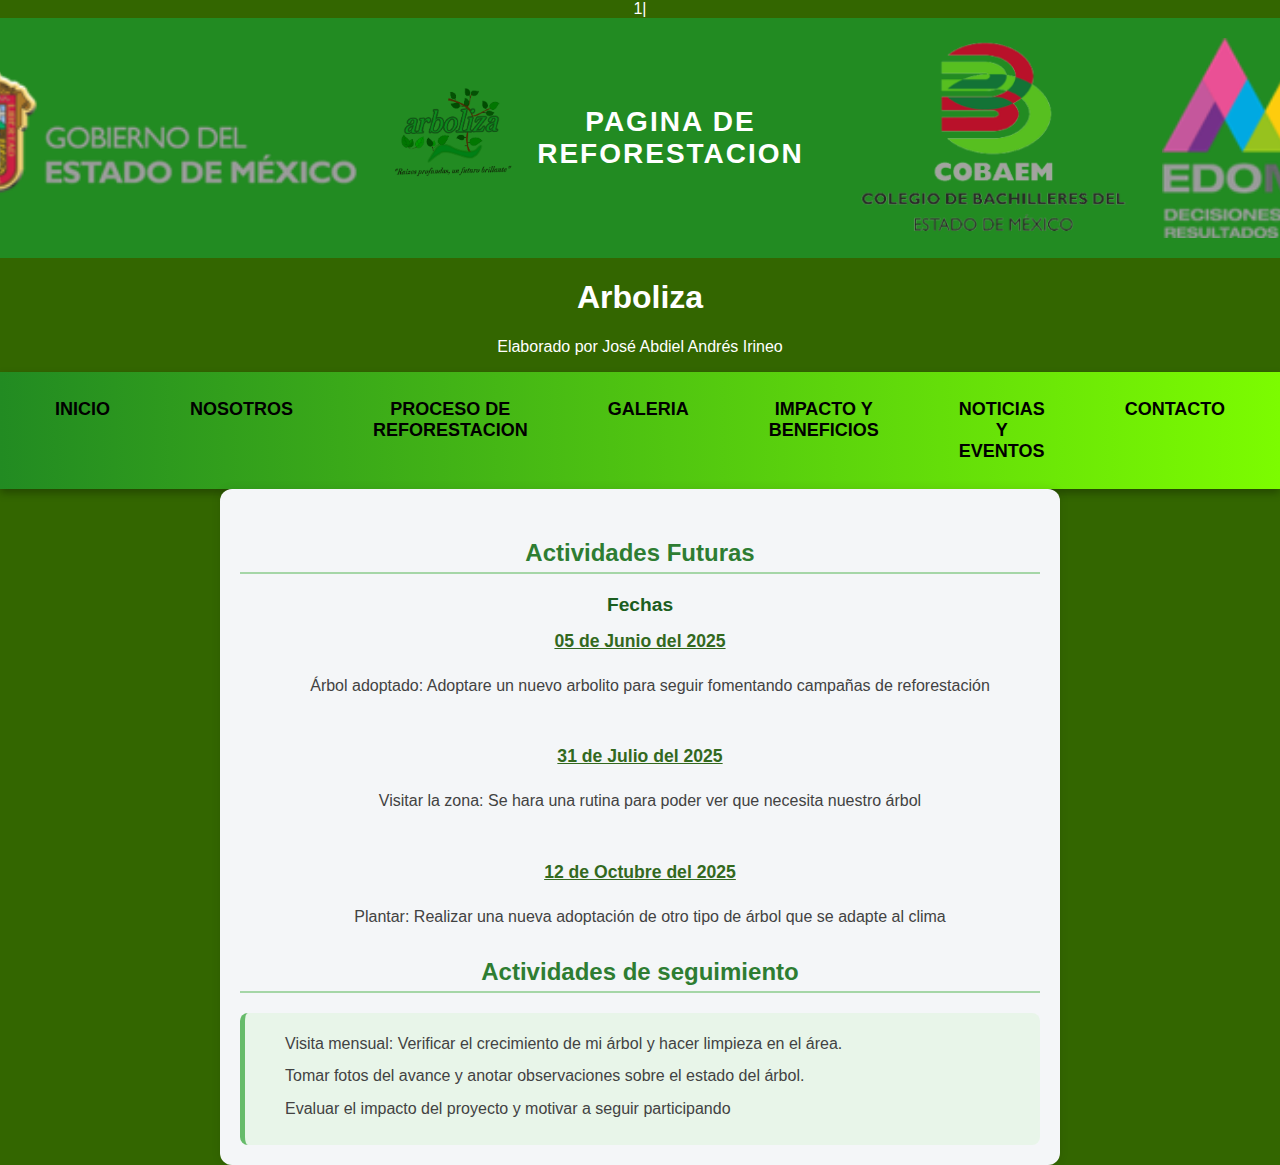
<file: Noticias y eventos.html>
1|<!DOCTYPE html>
<html>
<head>
	<meta charset="utf-8">
	<meta name="viewport" content="width=device-width, initial-scale=1">
	<link rel="stylesheet" type="text/css" href="estilos.css">
	<title>Noticias y eventos</title>
</head>
<body>
<header>
	<img src="Img/Estado.png" alt="logo del portafolio">
	<img src="Img/logo1.png" alt="logo del portafolio">
	<span>pagina de Reforestacion</span>
	<img src="Img/Cobaem.png" alt="logo del portafolio">
	<img src="Img/Edomex.png" alt="logo del portafolio">
</header>
<h1>
	Arboliza
</h1>
<p>Elaborado por José Abdiel Andrés Irineo</p>
<!--Barra de navegacion-->
<nav>
	<ul>
		<li><a href="Inicio.html">Inicio</a></li>
		<li>
			<a href="Nosotros.html">Nosotros</a></li>
			<ul class="Submenu"></ul>
		</li>
		<li><a href="Proceso de reforestación.html">Proceso de reforestacion </a></li>
		<li><a href="Galeria.html">Galeria </a></li>
		<li><a href="Impacto y beneficios.html">Impacto y beneficios</a></li>
		<li><a href="Noticias y eventos.html">Noticias y eventos</a></li>
		<li><a href="Contacto.html">Contacto</a></li>
	</ul>
</nav>
<link rel="stylesheet" type="text/css" href="Estimpacto.css">
<div class="contenido">
<h2>Actividades Futuras</h2>
<strong>Fechas</br></strong>
<u>05 de Junio del 2025</u></br>
	<p>Árbol adoptado: Adoptare un nuevo arbolito para seguir fomentando campañas de reforestación</p></br>
<u>31 de Julio del 2025</u></br>
<p>Visitar la zona: Se hara una rutina para poder ver que necesita nuestro árbol</p></br>
<u>12 de Octubre del 2025</u></br>
<p>Plantar: Realizar una nueva adoptación de otro tipo de árbol que se adapte al clima</br></p>
<h2>Actividades de seguimiento</h2>
<section>
	<p>Visita mensual: Verificar el crecimiento de mi árbol y hacer limpieza en el área.</p>
	<p>Tomar fotos del avance y anotar observaciones sobre el estado del árbol.</p>
	<p>Evaluar el impacto del proyecto y motivar a seguir participando</p>
</section>
</body>
</html>
</file>
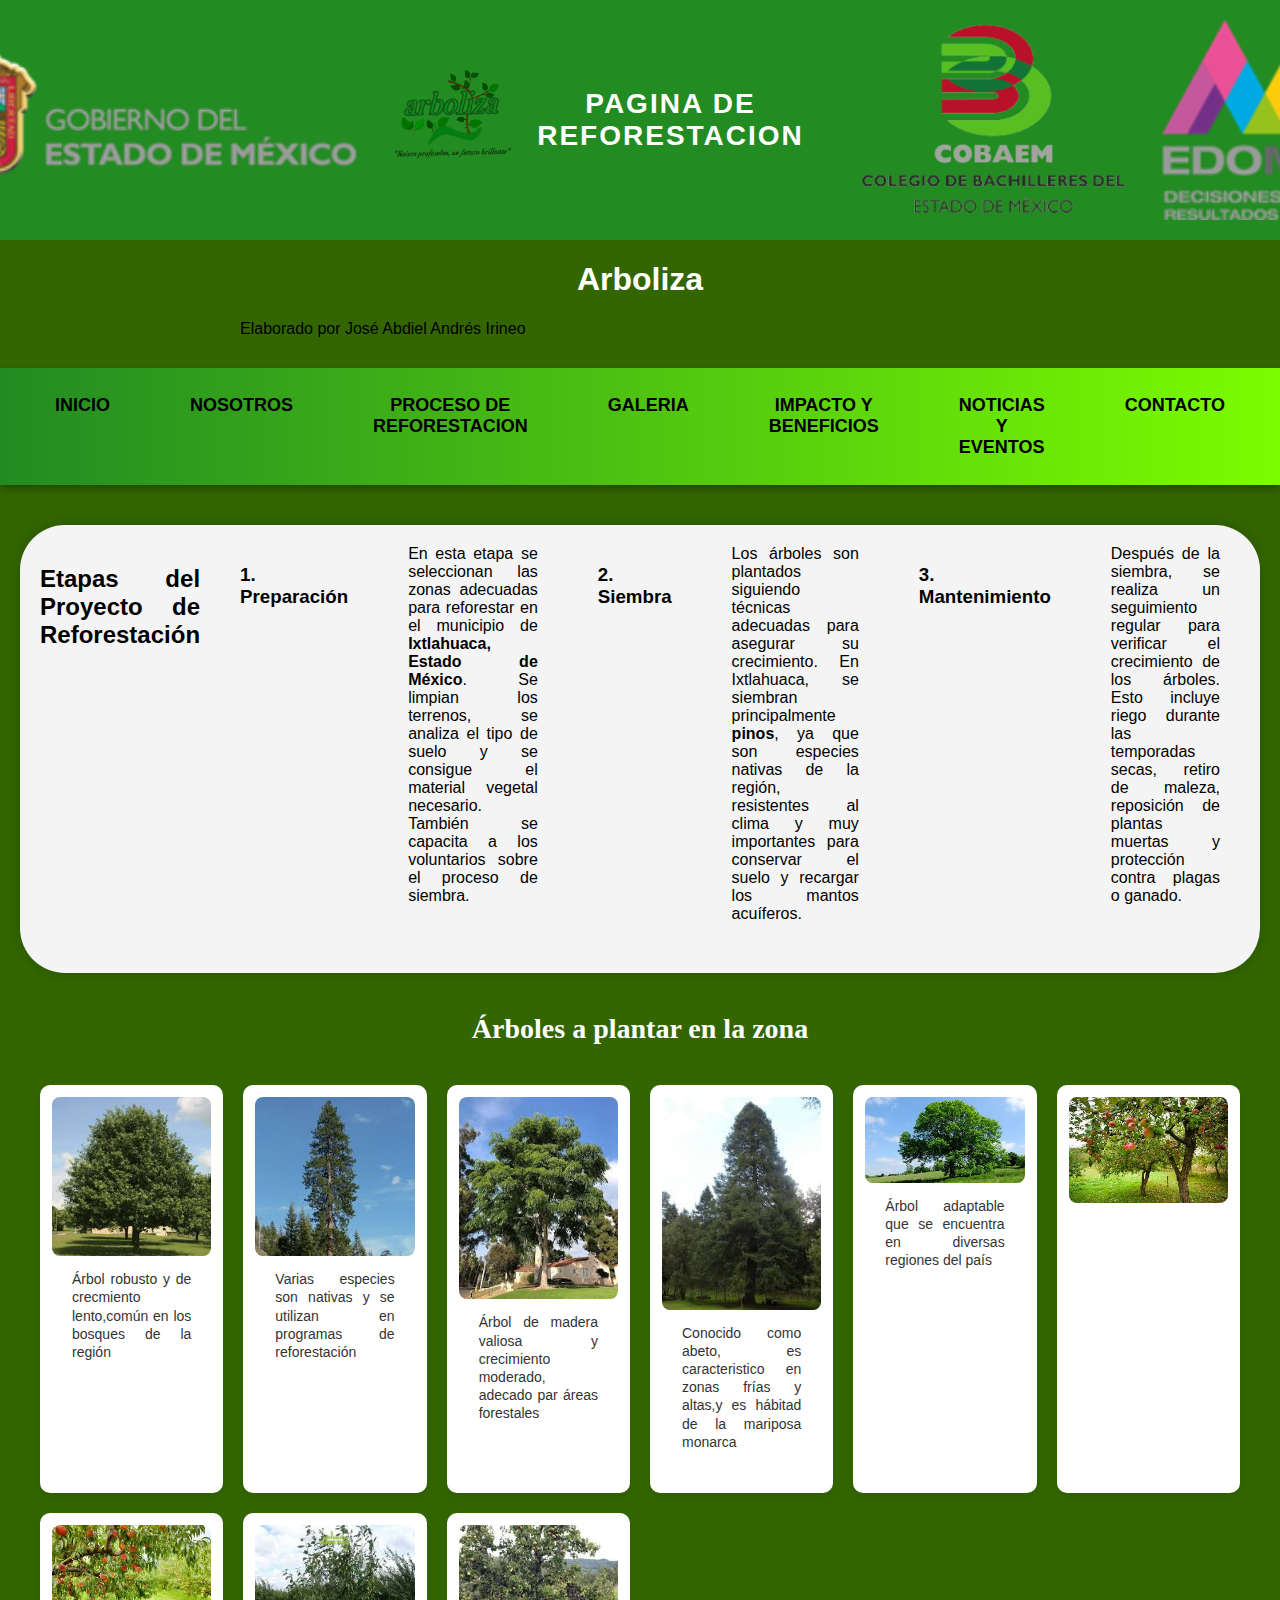
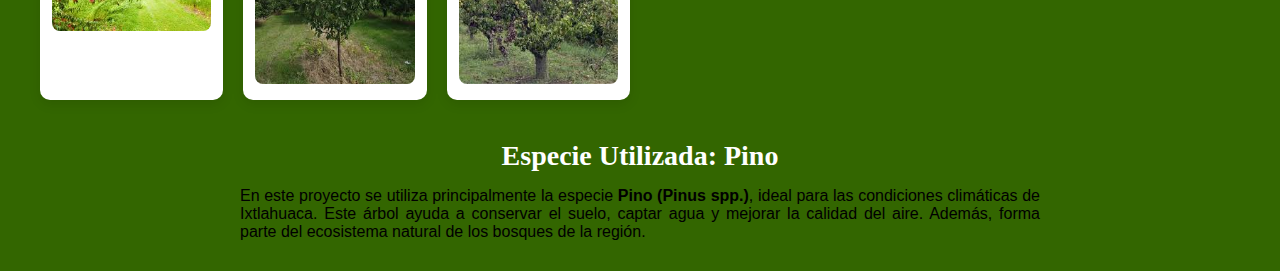
<file: Proceso de reforestación.html>
<!DOCTYPE html>
<html>
<head>
	<meta charset="utf-8">
	<meta name="viewport" content="width=device-width, initial-scale=1">
	<link rel="stylesheet" type="text/css" href="estilos.css">
	<title>Proceso de reforestación</title>
</head>
<body>
<header>
	<img src="Img/Estado.png" alt="logo del portafolio">
	<img src="Img/logo1.png" alt="logo del portafolio">
	<span>pagina de Reforestacion</span>
	<img src="Img/Cobaem.png" alt="logo del portafolio">
	<img src="Img/Edomex.png" alt="logo del portafolio">
</header>
<h1>
	Arboliza
</h1>
<p>Elaborado por José Abdiel Andrés Irineo</p>
<!--Barra de navegacion-->
<nav>
	<ul>
		<li><a href="Inicio.html">Inicio</a></li>
		<li>
			<a href="Nosotros.html">Nosotros</a></li>
			<ul class="Submenu"></ul>
		</li>
		<li><a href="Proceso de reforestación.html">Proceso de reforestacion </a></li>
		<li><a href="Galeria.html">Galeria </a></li>
		<li><a href="Impacto y beneficios.html">Impacto y beneficios</a></li>
		<li><a href="Noticias y eventos.html">Noticias y eventos</a></li>
		<li><a href="Contacto.html">Contacto</a></li>
	</ul>
</nav>
	<link rel="stylesheet" type="text/css" href="Estilos de texto1.css">
	<div class="contenido">
  <h2>Etapas del Proyecto de Reforestación</h2>
  <h3>1. Preparación</h3>
  <p>En esta etapa se seleccionan las zonas adecuadas para reforestar en el municipio de <strong>Ixtlahuaca, Estado de México</strong>. Se limpian los terrenos, se analiza el tipo de suelo y se consigue el material vegetal necesario. También se capacita a los voluntarios sobre el proceso de siembra.</p>
  <h3>2. Siembra</h3>
  <p>Los árboles son plantados siguiendo técnicas adecuadas para asegurar su crecimiento. En Ixtlahuaca, se siembran principalmente <strong>pinos</strong>, ya que son especies nativas de la región, resistentes al clima y muy importantes para conservar el suelo y recargar los mantos acuíferos.</p>
  <h3>3. Mantenimiento</h3>
  <p>Después de la siembra, se realiza un seguimiento regular para verificar el crecimiento de los árboles. Esto incluye riego durante las temporadas secas, retiro de maleza, reposición de plantas muertas y protección contra plagas o ganado.</p>
</div>
 <h4>Árboles a plantar en la zona</h4>
<ul class="galeria-instagram">
  <figure>
  	<img src="Img/encino.jpeg" alt="Descripcion de la imagen">
  	<p>Árbol robusto y de crecmiento lento,común en los bosques de la región</p>
  </figure>
  <figure>
  	<img src="Img/pino.jpeg" alt="Descripcion de la imagen">
  	<p>Varias especies son nativas y se utilizan en programas de reforestación</p>
  </figure>
  <figure>
  	<img src="Img/cedro.jpeg" alt="Descripcion de la imagen">
  	<p>Árbol de madera valiosa y crecimiento moderado, adecado par áreas forestales</p>
  </figure>
  <figure>
  	<img src="Img/oyamel.jpeg" alt="Descripcion de la imagen">
  	<p>Conocido como abeto, es caracteristico en zonas frías y altas,y es hábitad de la mariposa monarca</p>
  </figure>
  <figure>
  	<img src="Img/frezno.jpeg" alt="Descripcion de la imagen">
  	<p>Árbol adaptable que se encuentra en diversas regiones del país</p>
  </figure>
  <figure>
  	<img src="Img/manzano.jpeg" alt="Descripcion de la imagen">
  </figure>
  <figure>
  	<img src="Img/durazno.jpeg" alt="Descripcion de la imagen">
  </figure>
  <figure>
  	<img src="Img/ciruelo.jpeg" alt="Descripcion de la imagen">
  </figure>
  <figure>
  	<img src="Img/peral.jpeg" alt="Descripcion de la imagen">
  </figure>
</ul>
<h4>Especie Utilizada: Pino</h4>
  <p>En este proyecto se utiliza principalmente la especie <strong>Pino (Pinus spp.)</strong>, ideal para las condiciones climáticas de Ixtlahuaca. Este árbol ayuda a conservar el suelo, captar agua y mejorar la calidad del aire. Además, forma parte del ecosistema natural de los bosques de la región.</p>
</section>
</body>
</html>
</file>
<file: estilos.css>
/*estilos generales de la pagina*/
body {
	font-family: arial, sans-serif;
	margin: 0;
	padding: 0;
	background-color: #336600;
	text-align: center;
	color: white;
}
/*estilos para la cabezera*/
header{
	background-color: #228b22;
	color:white;
	padding: 20px;
	font-size: 28px;
	font-weight: bold;
	text-transform: uppercase;
	letter-spacing: 2px;
	display: flex;
	align-items: center;
	justify-content: center;
	gap: 15px;
}
header img {
	height: 200px;
}

	header span{
		color: white;
	}
	/* estilos para la barra de navegacion*/
	nav {
		background: linear-gradient(90deg, #228b22, #7cfc00);
		padding: 15px;
		box-shadow: 0 4px 8px rgba(0, 0, 0, 0.3);
	}

	ul {
		list-style: none;
		margin: 0;
		padding: 0;
		display: flex;
		justify-content: center;
	}

	li {
	´position: relative;
	margin: 0 15px;
	}

	a {
		text-decoration: none;
		color: black;
		padding: 12px 25px;
		display: block;
		font-size: 18px;
		font-weight: bold;
		text-transform: uppercase;
		transition: all 0.3s ease-in-out;
		border-radius: 8px;
	}
	a:hover {
		background-color: #6b8e23;
		color: #2e8b57;
		transform: scale(1.1);
	}

	.submenu{
		display: none;
		position: absolute;
		top: 100%;
		left: 0;
		background-color: #8b4513;
		min-width: 180px;
		box-shadow: 0 4px 8px rgba(0, 0, 0, 0.3);
		border-radius: 8px;
		overflow: hidden;
	}
.submenu a {
	padding: 12px;
	font-size: 16px;
	transition: all0.3s ease-in-out;
}

.submenua.hover {
	background-color: #87ceeb;
	color: #228b22;
}

li.hover .submenu {
	display: block;
}

/* estilos para la seccion de imagenes con cuadros de texto */
.image-container {
	display: flex;
	justify-content: center;
	gap: 20px;
	margin: 20px;
}

.image-box {
	width: 45%;
	border-radius: 10px;
	box-shadow: 0 4px 8px rgba(0, 0, 0, 0.3);
	background-color: white;
	text-align: center;
	padding: 10px;
}

.image-box img {
	width: 100%;
	border-radius: 10px;
}

.text.box {
	margin-top: 10px;
	background-color: #bbdefb;
	padding: 10px;
	border-radius: 8px;
	font-size: 18px;
	color: #0d47a1;
	font-weight: bold;
}
.video-container{
display: flex;/* activa flexbox en el contenerdor*/
}
.video-container video{
	width: 50%;/*el video ocupara el 25% del ancho del contenedor*/
	height: 300px;/*ajustar al alto deseado*/
}
</file>
<file: Estilos de texto.css>
/* Contenedor general tipo libro */
.contenido {
  display: flex;
  justify-content: center;
  align-items: flex-start;
  gap: 40px;
  margin: 40px auto;
  max-width: 1200px;
  padding: 20px;
 color: black;
  background-color: #f4f4f4;
  border-radius: 12px;
  box-shadow: 0 0 15px rgba(0,0,0,0.2);
  text-align: justify;
}
/*Este titulo esta centrado*/
h2{
text-align: center;
}
/* Imagen en estilo de recorte dentro de la hoja */
.pagina img {
  width: 100%;
  border-radius: 230px;
  border-image: 50px;
  margin-top: 15px;
}
img{
 border-radius: 35px;
  border-image: 50px; 
}
</file>
<file: Estilosdeinicio1.css>
<style>
body{
	margin: 0;
	font-family:  ´Segoe UI´,sans-serif;
	display: flex;
}
/*Nav (Izquierda)*/
nav{
	width: 220px;
	min-height: 100vh;
	background: linear-gradient(to bottom,#acffac,#add8e6);
	color: white;
	padding-top: 30px;
	position: fixed;
	left: 0;
	top: 0;
}

nav ul{
	list-style: none;
	padding: 0;
	margin: 0;
}

nav ul li{
	position: relative;
}

nav ul li a{
	display: block;
	padding: 15px 20px;
    color: white;
    text-decoration: none;
    font-weight: bold;
    transition: background 0.3s;
}

nav ul li a:hover{
	background-color:rgb(255, 255, 255, 0.1);
}

/*Submenú*/
nav ul li ul{
	display: none;
	background-color: #87ceeb;
}

nav ul li:hover ul{
	display: block;
}

nav ul li ul li a{
	padding-left: 30px;
	font-weight: normal;
}

/*Contenido*/
.contenido{
	margin-left: 220px;
	width: calc(100% - 220px);
}

header{
	background: linear-gradient(to right,#acffac,#add8e6);
	color: width;
	padding: 20px;
	text-align: center;
	display: flex;
	align-items: center;
	justify-content: center;
	gap: 20px;
	flex-wrap: wrap;
}

header img{
	width: 100px;
	height: 100px;
	border-radius: 50%;
	border: 3px solid white;
	box-shadow: 0 0 10px rgba(0, 0, 0, 0.3);
}

header .titulo{
	text-align: left;
}
main{
	display: flex;
	flex-wrap: wrap;
	padding: 20px;
}

article{
	flex: 2;
	background-color: white;
	margin: 10px;
	padding: 20px;
	box-shadow: 0 0 10px rgba(0, 0, 0, 0.1);
}
section{
	background-color: #fff;
	padding: 15px;
	margin-top: 20px;
	border-left: 5px solid #b2fffc;
}

aside{
	flex: 1;
	background-color: #acffac;
	margin: 10px;
	padding: 15px;
	box-shadow: 0 0 5px rgba(0, 0, 0, 0.1);
}

footer{
	background:linear-gradient(to right,#acffac,#add8e6);
	color: black;
	text-align: center;
	padding: 20px 0;
	margin-top: 40px;
}

footer h3{
	margin:0;
	font-size: 1.1em;
}

footer p{
	margin: 5px 0 0 0 ;
	font-size: 0.9em;
}

</style>
</file>
<file: Estilocontacto.css>
.contenido {
  max-width: 800px;
  margin: 40px auto;
  padding: 30px;
  background-color: #ffffff;
  border-radius: 12px;
  box-shadow: 0 10px 20px rgba(0,0,0,0.1);
  font-family: 'Segoe UI', Tahoma, Geneva, Verdana, sans-serif;
}

main h2 {
  color: #2c3e50;
  margin-bottom: 15px;
  border-bottom: 2px solid #ecf0f1;
  padding-bottom: 5px;
}

ul {
  list-style: none;
  padding: 0;
}

ul li {
  margin-bottom: 10px;
}

ul a {
  color: #2980b9;
  text-decoration: none;
  font-weight: 500;
  transition: color 0.3s;
}

ul a:hover {
  color: #1abc9c;
}

form {
  margin-top: 30px;
}

form label {
  display: block;
  margin-top: 15px;
  margin-bottom: 5px;
  color: #000;
  font-weight: bold;
}

form input[type="text"],
form input[type="email"],
form textarea {
  width: 100%;
  padding: 10px;
  border: 1px solid #ccc;
  border-radius: 8px;
  font-size: 1em;
  box-sizing: border-box;
  transition: border-color 0.3s;
}

form input:focus,
form textarea:focus {
  border-color: #1abc9c;
  outline: none;
}

form button {
  margin-top: 20px;
  background-color: #2ecc71;
  color: white;
  padding: 12px 24px;
  border: none;
  border-radius: 8px;
  font-size: 1em;
  cursor: pointer;
  transition: background-color 0.3s;
}

form button:hover {
  background-color: #27ae60;
}
</file>
<file: estiloga.css>
/* ─── CONTENEDOR GENERAL ─────────────────────── */
.video-container{
  /* activa el grid */
  display:grid;
  /* 4 columnas iguales  ➜   2 filas de 4 celdas */
  grid-template-columns:repeat(4,1fr);
  /* misma altura para cada fila */
  grid-auto-rows:250px;
  gap:18px;                         /* separación entre celdas */
  max-width:1200px;                 /* ancho máximo opcional   */
  margin:40px auto;                 /* centra el bloque */
  padding:10px;
}

/* ─── MEDIA (imágenes y video) ────────────────── */
.video-container img,
.video-container video{
  width:100%;
  height:100%;
  object-fit:cover;                 /* recorta sin deformar   */
  border-radius:12px;
  box-shadow:0 4px 10px rgba(0,0,0,.15);
}

/* ─── RESPONSIVE: 2 columnas en pantallas ≤ 640 px ── */
@media(max-width:640px){
  .video-container{
    grid-template-columns:repeat(2,1fr);
    grid-auto-rows:200px;
  }
}
</file>
<file: Estilos de impacto.css>
body {
  font-family: 'Segoe UI', sans-serif;
  background-color: #336600;
  margin: 0;
  padding: 0;
  color: #333;
  line-height: 1.6;
  text-align: center;
}

.contenedor {
  max-width: 1200px;
  margin: 40px auto;
  padding: 30px;
  background-color: white;
  border-radius: 12px;
  box-shadow: 0 6px 20px rgba(0, 0, 0, 0.1);
}

h2 {
  text-align: Center;
  color: #cf9565;
  margin-bottom: 30px;
  border-bottom: 2px solid #c8e6c9;
  padding-bottom: 10px;
}

h3 {
  color: #388e3c;
  margin-top: 25px;
  margin-bottom: 10px;
}

.columnas {
  display: flex;
  gap: 40px;
  justify-content: space-between;
  flex-wrap: wrap;
}

.columna {
  flex: 1;
  min-width: 300px;
}

p {
  text-align: justify;
  margin-bottom: 15px;
}

strong {
  color: #1b5e20;
}
</file>
<file: Estilos nosotro.css>
style>
body{
	margin: 45;
	font-family:  ´Segoe UI´,sans-serif;
	display: flex;
	}
/*Contenido*/
.contenido{
	margin-left: 220px;
	width: calc(100% - 220px);
}
main{
	display: flex;
	flex-wrap: wrap;
	padding: 20px;
}
article{
	flex: 2;
	background-color: #fff;
	margin: 10px;
	padding: 20px;
	box-shadow: 0 0 10px rgba(0, 0, 0, 0.1);
}
aside{
	flex: 1;
	background-color: #87ceeb;
	margin: 10px;
	padding: 15px;
	box-shadow: 0 0 5px rgba(0, 0, 0, 0.1);
}
aside p, article p {
	text-align: justify;
	color: #222;
	font-size: 16px;
}
</style>
</file>
<file: Estimpacto.css>
.contenido {
  max-width: 800px;
  margin: 0 auto;
  padding: 20px;
  font-family: 'Segoe UI', Tahoma, Geneva, Verdana, sans-serif;
  background-color: #f4f6f8;
  border-radius: 12px;
  box-shadow: 0 0 10px rgba(0,0,0,0.1);
}

.contenido h2 {
  color: #2e7d32;
  border-bottom: 2px solid #a5d6a7;
  padding-bottom: 5px;
  margin-top: 30px;
}

.contenido strong {
  font-size: 1.2em;
  display: block;
  margin-bottom: 10px;
  color: #1b5e20;
}

.contenido u {
  font-weight: bold;
  color: #33691e;
  display: block;
  margin-top: 15px;
  font-size: 1.1em;
}

.contenido p {
  margin-left: 20px;
  margin-top: 5px;
  color: #424242;
  font-size: 1em;
  line-height: 1.4;
}

section {
  text-align: justify;
  margin-top: 20px;
  background-color: #e8f5e9;
  border-left: 5px solid #66bb6a;
  padding: 15px 20px;
  border-radius: 8px;
}

section p {
  margin: 10px 0;
}
</file>
<file: Estilos de texto1.css>
/* Contenedor general tipo libro */
.contenido {
  display: flex;
  justify-content: center;
  text-align: justify;
  align-items: flex-start;
  gap: 40px;
  margin: 40px auto;
  max-width: 1200px;
  padding: 20px;
  background-color: #f4f4f4;
  color: black;
  border-radius: 45px;
  box-shadow: 0 0 15px rgba(0,0,0,0.2);
}
.galeria-instagram {
  display: grid;
  grid-template-columns: repeat(6, 1fr); /* 6 columnas */
  gap: 20px;
  list-style: none;
  padding: 0;
  margin: 40px auto;
  max-width: 1200px;
}

.galeria-instagram figure {
  margin: 0;
  background-color: #ffffff;
  padding: 12px;
  border-radius: 10px;
  box-shadow: 0 4px 12px rgba(0, 0, 0, 0.1);
  text-align: center;
  transition: transform 0.3s ease;
}

.galeria-instagram figure:hover {
  transform: translateY(-5px);
}

.galeria-instagram img {
  width: 100%;
  height: auto;
  border-radius: 8px;
  object-fit: cover;
}

.galeria-instagram p {
  margin-top: 10px;
  font-size: 14px;
  color: #333;
  font-family: 'Segoe UI', sans-serif;
  line-height: 1.3;
}
h4 {
  text-align: center;
  font-family: 'Georgia', serif;
  font-size: 28px;
  color: #fff;
  margin-top: 30px;
  margin-bottom: 15px;
}
p{
  text-align: justify;
  color: #000;
  max-width: 800px;
  margin: 0 auto 30px auto;
  padding: 0 20px;
}
</file>
